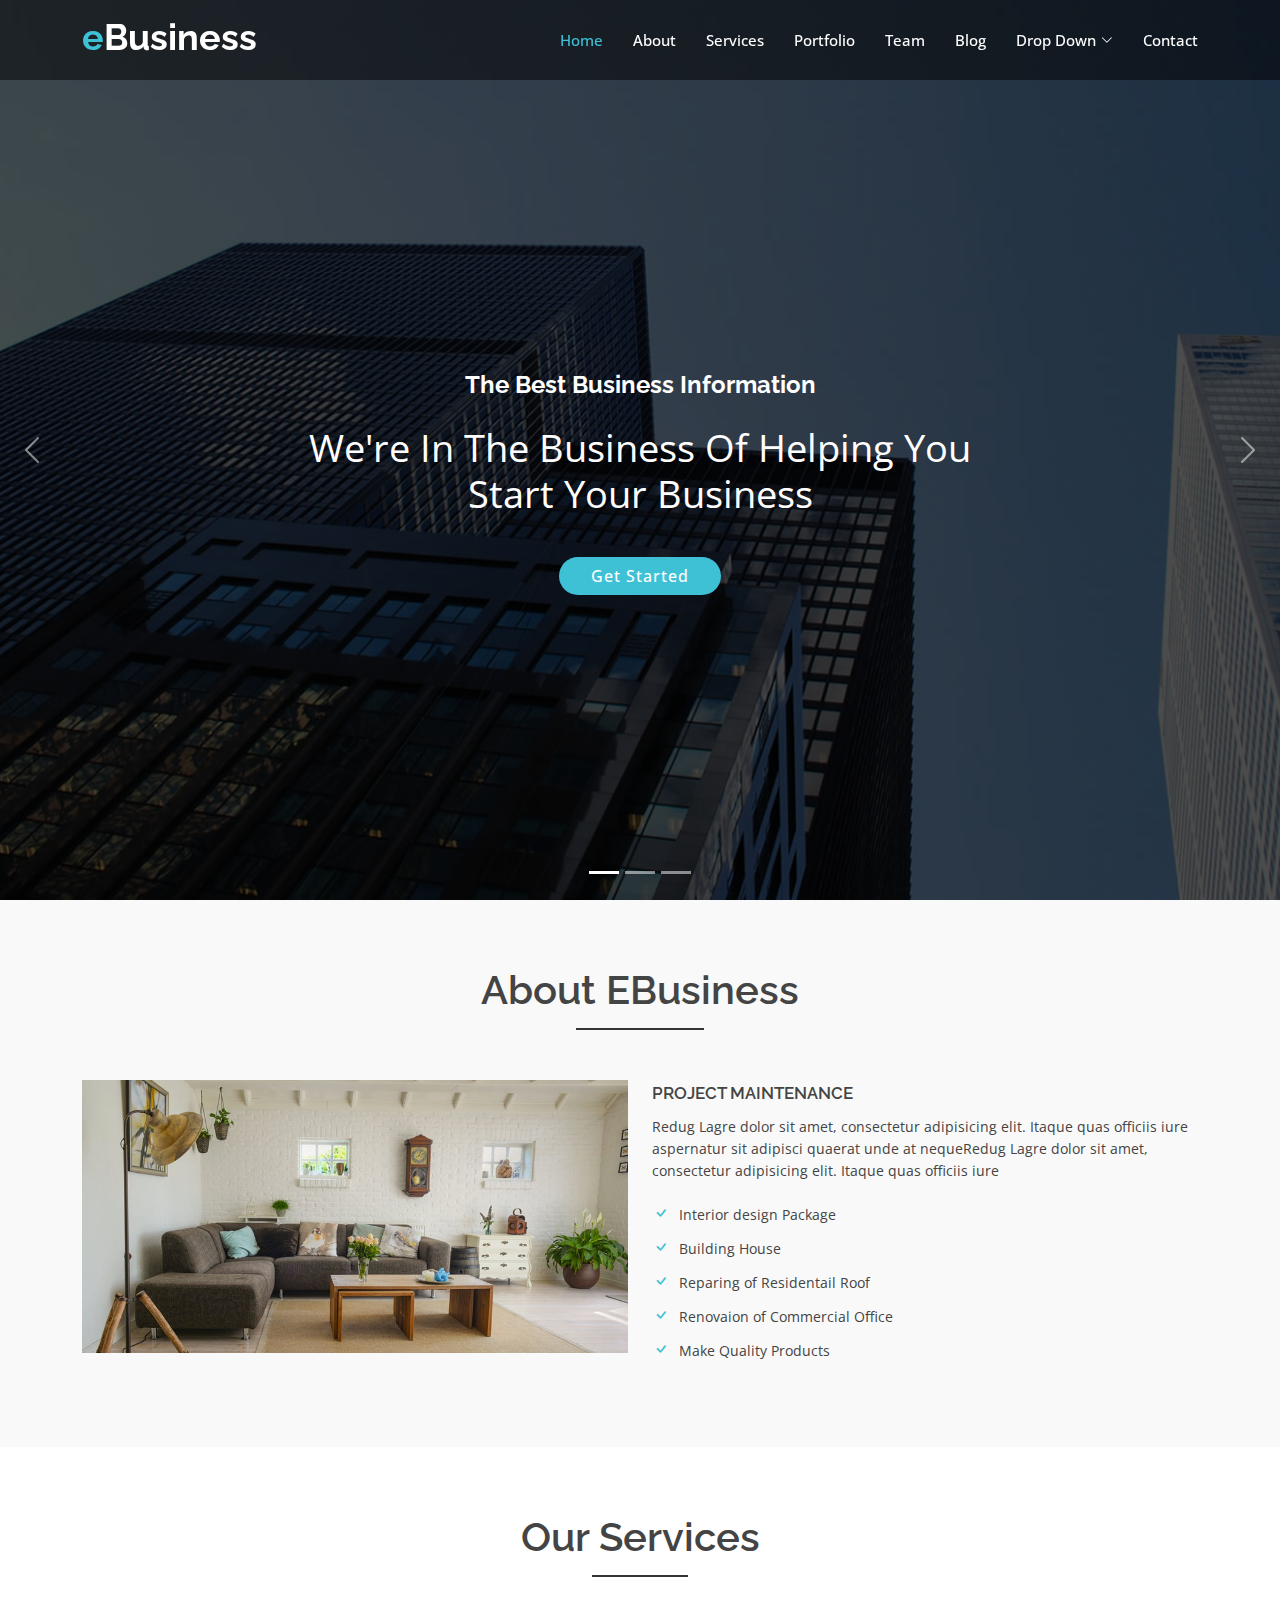
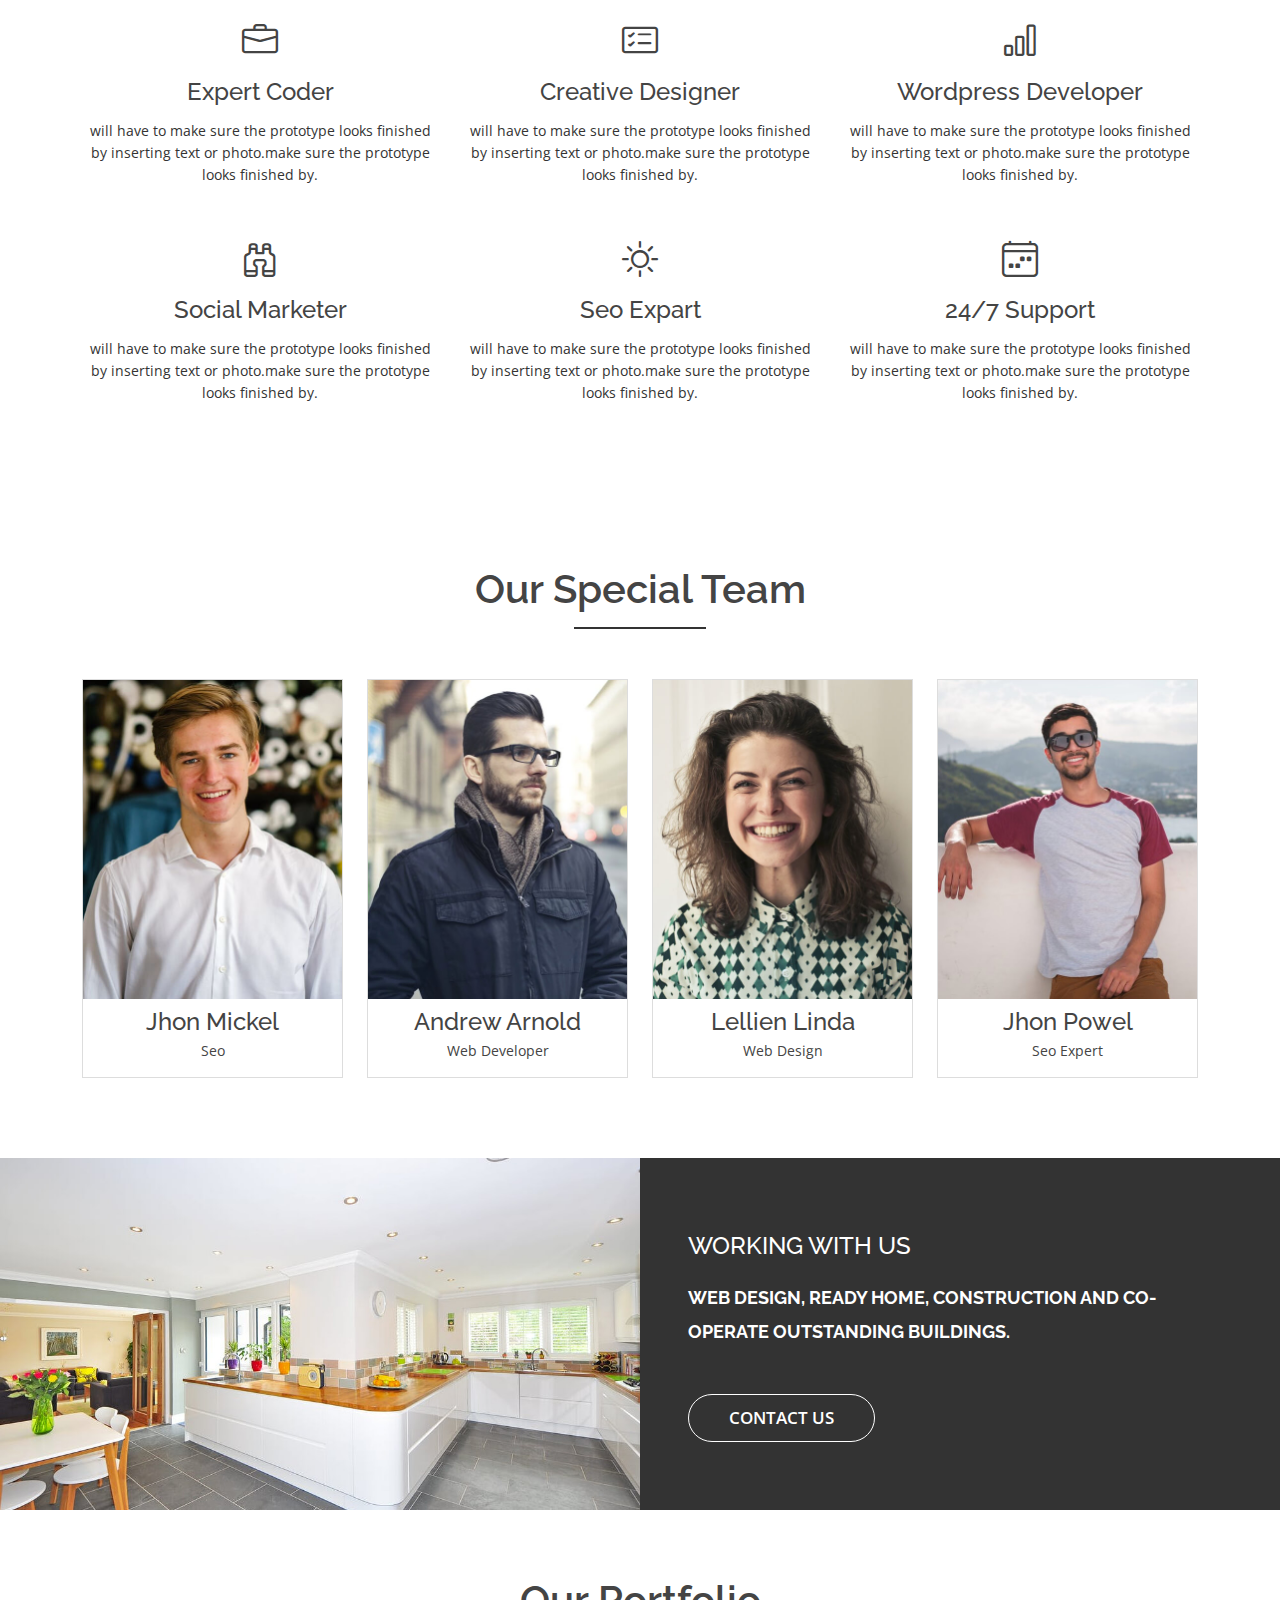
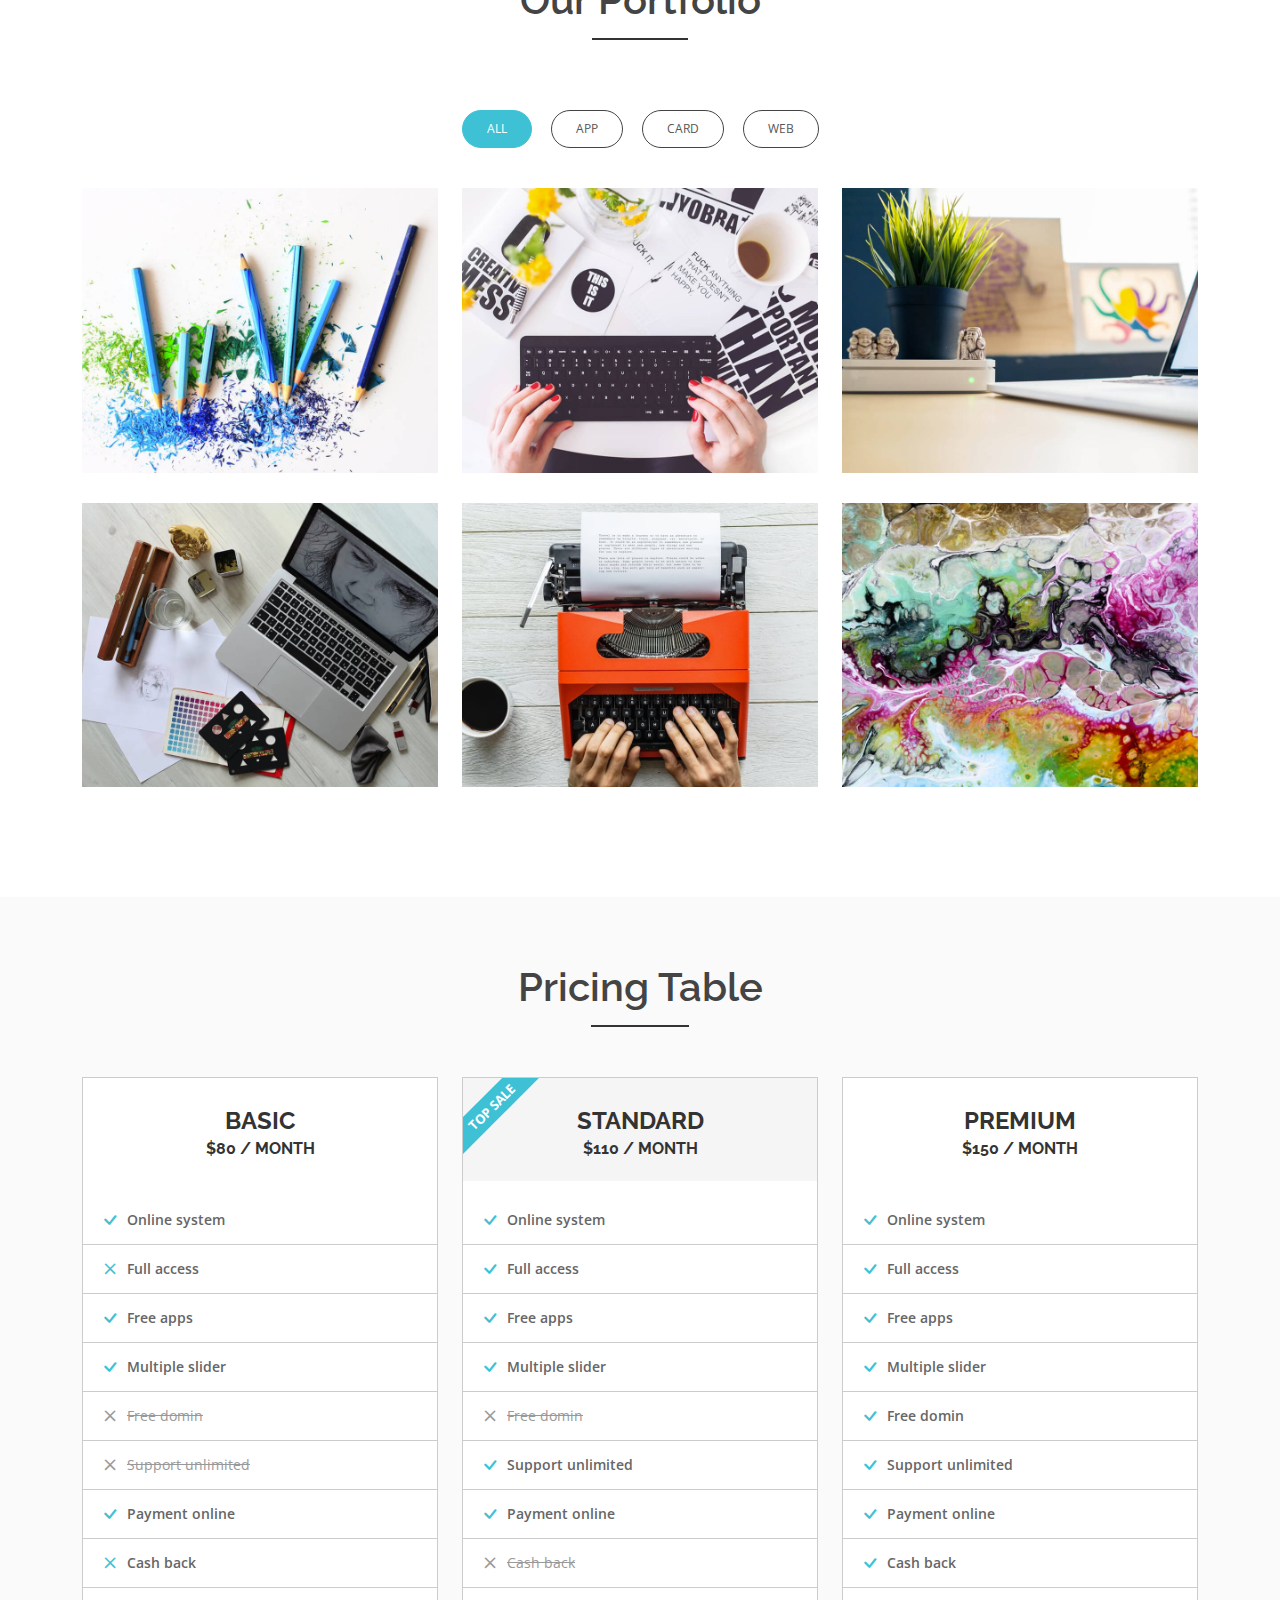
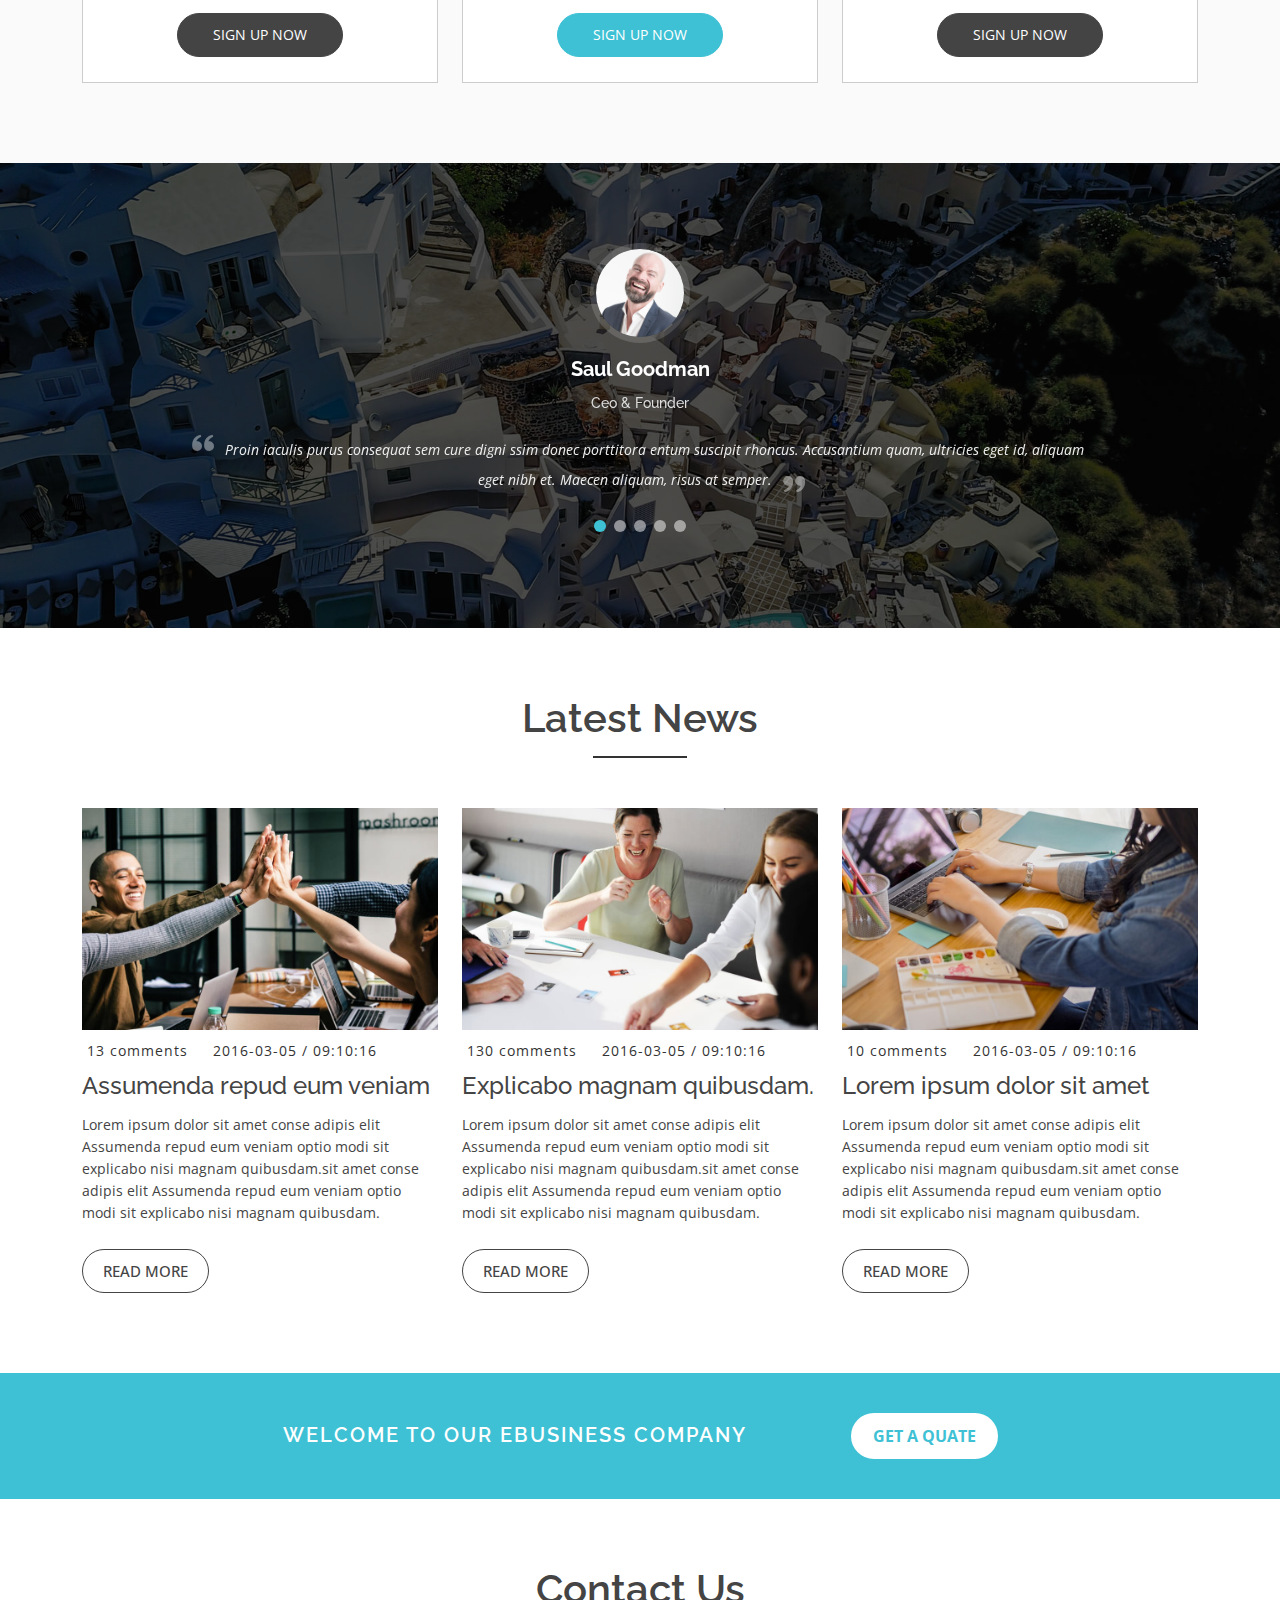
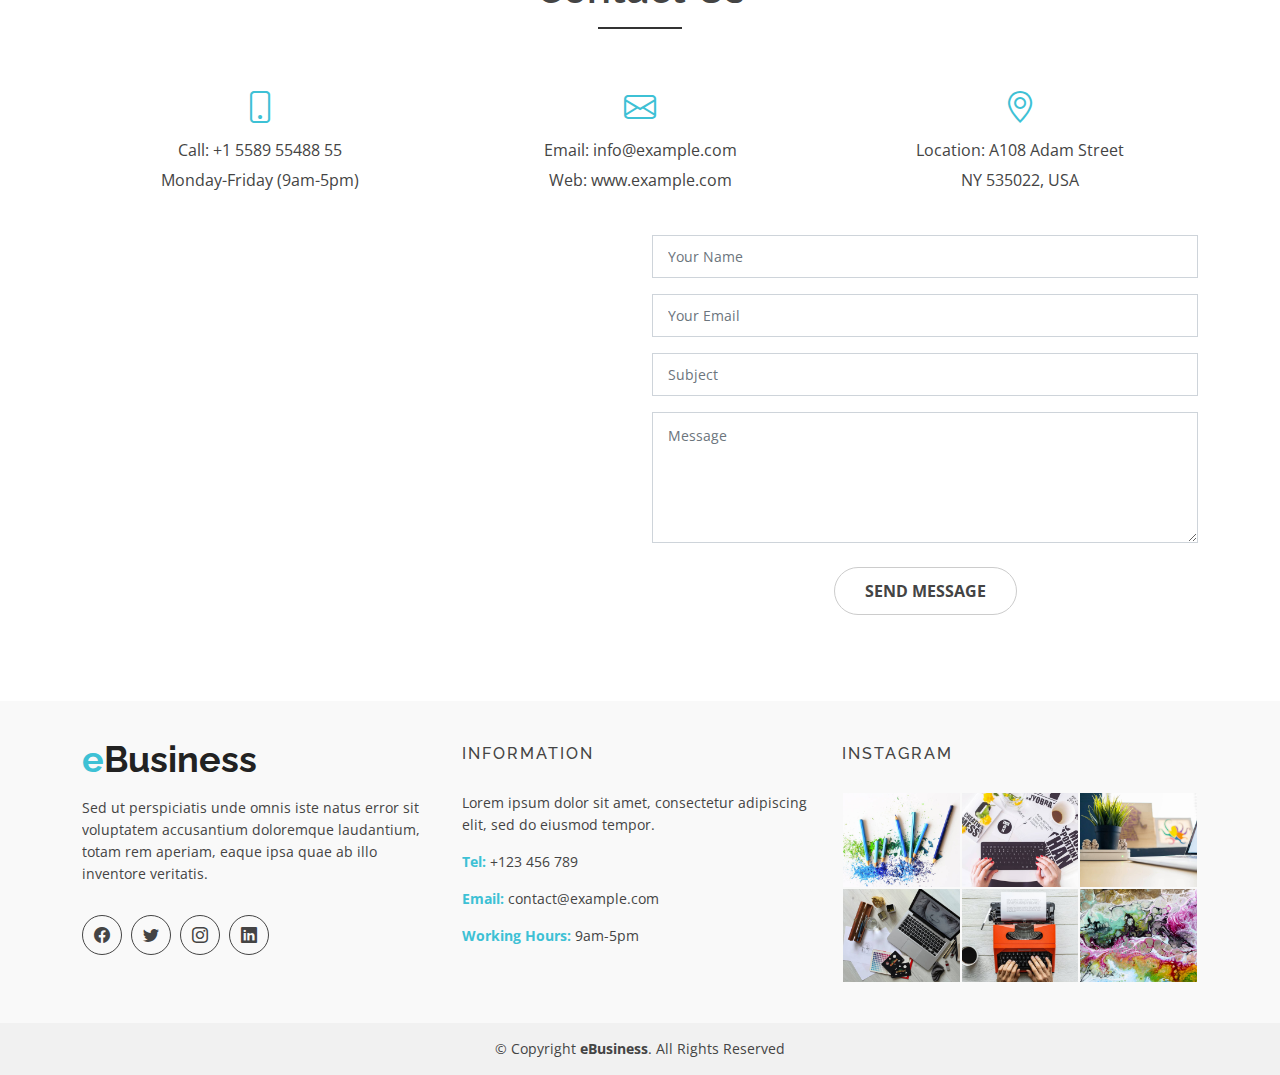
<file: index.html>
<!DOCTYPE html>
<html lang="en">

<head>
  <meta charset="utf-8">
  <meta content="width=device-width, initial-scale=1.0" name="viewport">

  <title>eBusiness Bootstrap Template - Index</title>
  <meta content="" name="description">
  <meta content="" name="keywords">

  <!-- Favicons -->
  <link href="assets/img/favicon.png" rel="icon">
  <link href="assets/img/apple-touch-icon.png" rel="apple-touch-icon">

  <!-- Google Fonts -->
  <link href="https://fonts.googleapis.com/css?family=Open+Sans:300,400,400i,600,700|Raleway:300,400,400i,500,500i,700,800,900" rel="stylesheet">

  <!-- Vendor CSS Files -->
  <link href="assets/vendor/animate.css/animate.min.css" rel="stylesheet">
  <link href="assets/vendor/bootstrap/css/bootstrap.min.css" rel="stylesheet">
  <link href="assets/vendor/bootstrap-icons/bootstrap-icons.css" rel="stylesheet">
  <link href="assets/vendor/boxicons/css/boxicons.min.css" rel="stylesheet">
  <link href="assets/vendor/glightbox/css/glightbox.min.css" rel="stylesheet">
  <link href="assets/vendor/swiper/swiper-bundle.min.css" rel="stylesheet">

  <!-- Template Main CSS File -->
  <link href="assets/css/style.css" rel="stylesheet">

</head>

<body>

  <!-- ======= Header ======= -->
  <header id="header" class="fixed-top d-flex align-items-center">
    <div class="container d-flex justify-content-between">

      <div class="logo">
        <h1><a href="index.html"><span>e</span>Business</a></h1>
        <!-- Uncomment below if you prefer to use an image logo -->
        <!-- <a href="index.html"><img src="assets/img/logo.png" alt="" class="img-fluid"></a>-->
      </div>

      <nav id="navbar" class="navbar">
        <ul>
          <li><a class="nav-link scrollto active" href="#hero">Home</a></li>
          <li><a class="nav-link scrollto" href="#about">About</a></li>
          <li><a class="nav-link scrollto" href="#services">Services</a></li>
          <li><a class="nav-link scrollto" href="#portfolio">Portfolio</a></li>
          <li><a class="nav-link scrollto" href="#team">Team</a></li>
          <li><a href="blog.html">Blog</a></li>
          <li class="dropdown"><a href="#"><span>Drop Down</span> <i class="bi bi-chevron-down"></i></a>
            <ul>
              <li><a href="#">Drop Down 1</a></li>
              <li class="dropdown"><a href="#"><span>Deep Drop Down</span> <i class="bi bi-chevron-right"></i></a>
                <ul>
                  <li><a href="#">Deep Drop Down 1</a></li>
                  <li><a href="#">Deep Drop Down 2</a></li>
                  <li><a href="#">Deep Drop Down 3</a></li>
                  <li><a href="#">Deep Drop Down 4</a></li>
                  <li><a href="#">Deep Drop Down 5</a></li>
                </ul>
              </li>
              <li><a href="#">Drop Down 2</a></li>
              <li><a href="#">Drop Down 3</a></li>
              <li><a href="#">Drop Down 4</a></li>
            </ul>
          </li>
          <li><a class="nav-link scrollto" href="#contact">Contact</a></li>
        </ul>
        <i class="bi bi-list mobile-nav-toggle"></i>
      </nav><!-- .navbar -->

    </div>
  </header><!-- End Header -->

  <!-- ======= hero Section ======= -->
  <section id="hero">
    <div class="hero-container">
      <div id="heroCarousel" class="carousel slide carousel-fade" data-bs-ride="carousel" data-bs-interval="5000">

        <ol id="hero-carousel-indicators" class="carousel-indicators"></ol>

        <div class="carousel-inner" role="listbox">

          <div class="carousel-item active" style="background-image: url(assets/img/hero-carousel/1.jpg)">
            <div class="carousel-container">
              <div class="container">
                <h2 class="animate__animated animate__fadeInDown">The Best Business Information </h2>
                <p class="animate__animated animate__fadeInUp">We're In The Business Of Helping You Start Your Business</p>
                <a href="#about" class="btn-get-started scrollto animate__animated animate__fadeInUp">Get Started</a>
              </div>
            </div>
          </div>

          <div class="carousel-item" style="background-image: url(assets/img/hero-carousel/2.jpg)">
            <div class="carousel-container">
              <div class="container">
                <h2 class="animate__animated animate__fadeInDown">At vero eos et accusamus</h2>
                <p class="animate__animated animate__fadeInUp">Helping Business Security & Peace of Mind for Your Family</p>
                <a href="#about" class="btn-get-started scrollto animate__animated animate__fadeInUp">Get Started</a>
              </div>
            </div>
          </div>

          <div class="carousel-item" style="background-image: url(assets/img/hero-carousel/3.jpg)">
            <div class="carousel-container">
              <div class="container">
                <h2 class="animate__animated animate__fadeInDown">Temporibus autem quibusdam</h2>
                <p class="animate__animated animate__fadeInUp">Beatae vitae dicta sunt explicabo. Nemo enim ipsam voluptatem</p>
                <a href="#about" class="btn-get-started scrollto animate__animated animate__fadeInUp">Get Started</a>
              </div>
            </div>
          </div>

        </div>

        <a class="carousel-control-prev" href="#heroCarousel" role="button" data-bs-slide="prev">
          <span class="carousel-control-prev-icon bi bi-chevron-left" aria-hidden="true"></span>
        </a>

        <a class="carousel-control-next" href="#heroCarousel" role="button" data-bs-slide="next">
          <span class="carousel-control-next-icon bi bi-chevron-right" aria-hidden="true"></span>
        </a>

      </div>
    </div>
  </section><!-- End Hero Section -->

  <main id="main">

    <!-- ======= About Section ======= -->
    <div id="about" class="about-area area-padding">
      <div class="container">
        <div class="row">
          <div class="col-md-12 col-sm-12 col-xs-12">
            <div class="section-headline text-center">
              <h2>About eBusiness</h2>
            </div>
          </div>
        </div>
        <div class="row">
          <!-- single-well start-->
          <div class="col-md-6 col-sm-6 col-xs-12">
            <div class="well-left">
              <div class="single-well">
                <a href="#">
                  <img src="assets/img/about/1.jpg" alt="">
                </a>
              </div>
            </div>
          </div>
          <!-- single-well end-->
          <div class="col-md-6 col-sm-6 col-xs-12">
            <div class="well-middle">
              <div class="single-well">
                <a href="#">
                  <h4 class="sec-head">project Maintenance</h4>
                </a>
                <p>
                  Redug Lagre dolor sit amet, consectetur adipisicing elit. Itaque quas officiis iure aspernatur sit adipisci quaerat unde at nequeRedug Lagre dolor sit amet, consectetur adipisicing elit. Itaque quas officiis iure
                </p>
                <ul>
                  <li>
                    <i class="bi bi-check"></i> Interior design Package
                  </li>
                  <li>
                    <i class="bi bi-check"></i> Building House
                  </li>
                  <li>
                    <i class="bi bi-check"></i> Reparing of Residentail Roof
                  </li>
                  <li>
                    <i class="bi bi-check"></i> Renovaion of Commercial Office
                  </li>
                  <li>
                    <i class="bi bi-check"></i> Make Quality Products
                  </li>
                </ul>
              </div>
            </div>
          </div>
          <!-- End col-->
        </div>
      </div>
    </div><!-- End About Section -->

    <!-- ======= Services Section ======= -->
    <div id="services" class="services-area area-padding">
      <div class="container">
        <div class="row">
          <div class="col-md-12 col-sm-12 col-xs-12">
            <div class="section-headline services-head text-center">
              <h2>Our Services</h2>
            </div>
          </div>
        </div>
        <div class="row text-center">
          <!-- Start Left services -->
          <div class="col-md-4 col-sm-4 col-xs-12">
            <div class="about-move">
              <div class="services-details">
                <div class="single-services">
                  <a class="services-icon" href="#">
                    <i class="bi bi-briefcase"></i>
                  </a>
                  <h4>Expert Coder</h4>
                  <p>
                    will have to make sure the prototype looks finished by inserting text or photo.make sure the prototype looks finished by.
                  </p>
                </div>
              </div>
              <!-- end about-details -->
            </div>
          </div>
          <div class="col-md-4 col-sm-4 col-xs-12">
            <div class="about-move">
              <div class="services-details">
                <div class="single-services">
                  <a class="services-icon" href="#">
                    <i class="bi bi-card-checklist"></i>
                  </a>
                  <h4>Creative Designer</h4>
                  <p>
                    will have to make sure the prototype looks finished by inserting text or photo.make sure the prototype looks finished by.
                  </p>
                </div>
              </div>
              <!-- end about-details -->
            </div>
          </div>
          <div class="col-md-4 col-sm-4 col-xs-12">
            <!-- end col-md-4 -->
            <div class=" about-move">
              <div class="services-details">
                <div class="single-services">
                  <a class="services-icon" href="#">
                    <i class="bi bi-bar-chart"></i>
                  </a>
                  <h4>Wordpress Developer</h4>
                  <p>
                    will have to make sure the prototype looks finished by inserting text or photo.make sure the prototype looks finished by.
                  </p>
                </div>
              </div>
              <!-- end about-details -->
            </div>
          </div>
          <div class="col-md-4 col-sm-4 col-xs-12">
            <!-- end col-md-4 -->
            <div class=" about-move">
              <div class="services-details">
                <div class="single-services">
                  <a class="services-icon" href="#">
                    <i class="bi bi-binoculars"></i>
                  </a>
                  <h4>Social Marketer </h4>
                  <p>
                    will have to make sure the prototype looks finished by inserting text or photo.make sure the prototype looks finished by.
                  </p>
                </div>
              </div>
              <!-- end about-details -->
            </div>
          </div>
          <!-- End Left services -->
          <div class="col-md-4 col-sm-4 col-xs-12">
            <!-- end col-md-4 -->
            <div class=" about-move">
              <div class="services-details">
                <div class="single-services">
                  <a class="services-icon" href="#">
                    <i class="bi bi-brightness-high"></i>
                  </a>
                  <h4>Seo Expart</h4>
                  <p>
                    will have to make sure the prototype looks finished by inserting text or photo.make sure the prototype looks finished by.
                  </p>
                </div>
              </div>
              <!-- end about-details -->
            </div>
          </div>
          <!-- End Left services -->
          <div class="col-md-4 col-sm-4 col-xs-12">
            <!-- end col-md-4 -->
            <div class=" about-move">
              <div class="services-details">
                <div class="single-services">
                  <a class="services-icon" href="#">
                    <i class="bi bi-calendar4-week"></i>
                  </a>
                  <h4>24/7 Support</h4>
                  <p>
                    will have to make sure the prototype looks finished by inserting text or photo.make sure the prototype looks finished by.
                  </p>
                </div>
              </div>
              <!-- end about-details -->
            </div>
          </div>
        </div>
      </div>
    </div><!-- End Services Section -->

    <!-- ======= Team Section ======= -->
    <div id="team" class="our-team-area area-padding">
      <div class="container">
        <div class="row">
          <div class="col-md-12 col-sm-12 col-xs-12">
            <div class="section-headline text-center">
              <h2>Our special Team</h2>
            </div>
          </div>
        </div>
        <div class="row">
          <div class="col-md-3 col-sm-3 col-xs-12">
            <div class="single-team-member">
              <div class="team-img">
                <a href="#">
                  <img src="assets/img/team/1.jpg" alt="">
                </a>
                <div class="team-social-icon text-center">
                  <ul>
                    <li>
                      <a href="#">
                        <i class="bi bi-facebook"></i>
                      </a>
                    </li>
                    <li>
                      <a href="#">
                        <i class="bi bi-twitter"></i>
                      </a>
                    </li>
                    <li>
                      <a href="#">
                        <i class="bi bi-instagram"></i>
                      </a>
                    </li>
                  </ul>
                </div>
              </div>
              <div class="team-content text-center">
                <h4>Jhon Mickel</h4>
                <p>Seo</p>
              </div>
            </div>
          </div>
          <!-- End column -->
          <div class="col-md-3 col-sm-3 col-xs-12">
            <div class="single-team-member">
              <div class="team-img">
                <a href="#">
                  <img src="assets/img/team/2.jpg" alt="">
                </a>
                <div class="team-social-icon text-center">
                  <ul>
                    <li>
                      <a href="#">
                        <i class="bi bi-facebook"></i>
                      </a>
                    </li>
                    <li>
                      <a href="#">
                        <i class="bi bi-twitter"></i>
                      </a>
                    </li>
                    <li>
                      <a href="#">
                        <i class="bi bi-instagram"></i>
                      </a>
                    </li>
                  </ul>
                </div>
              </div>
              <div class="team-content text-center">
                <h4>Andrew Arnold</h4>
                <p>Web Developer</p>
              </div>
            </div>
          </div>
          <!-- End column -->
          <div class="col-md-3 col-sm-3 col-xs-12">
            <div class="single-team-member">
              <div class="team-img">
                <a href="#">
                  <img src="assets/img/team/3.jpg" alt="">
                </a>
                <div class="team-social-icon text-center">
                  <ul>
                    <li>
                      <a href="#">
                        <i class="bi bi-facebook"></i>
                      </a>
                    </li>
                    <li>
                      <a href="#">
                        <i class="bi bi-twitter"></i>
                      </a>
                    </li>
                    <li>
                      <a href="#">
                        <i class="bi bi-instagram"></i>
                      </a>
                    </li>
                  </ul>
                </div>
              </div>
              <div class="team-content text-center">
                <h4>Lellien Linda</h4>
                <p>Web Design</p>
              </div>
            </div>
          </div>
          <!-- End column -->
          <div class="col-md-3 col-sm-3 col-xs-12">
            <div class="single-team-member">
              <div class="team-img">
                <a href="#">
                  <img src="assets/img/team/4.jpg" alt="">
                </a>
                <div class="team-social-icon text-center">
                  <ul>
                    <li>
                      <a href="#">
                        <i class="bi bi-facebook"></i>
                      </a>
                    </li>
                    <li>
                      <a href="#">
                        <i class="bi bi-twitter"></i>
                      </a>
                    </li>
                    <li>
                      <a href="#">
                        <i class="bi bi-instagram"></i>
                      </a>
                    </li>
                  </ul>
                </div>
              </div>
              <div class="team-content text-center">
                <h4>Jhon Powel</h4>
                <p>Seo Expert</p>
              </div>
            </div>
          </div>
          <!-- End column -->
        </div>
      </div>
    </div><!-- End Team Section -->

    <!-- ======= Rviews Section ======= -->
    <div class="reviews-area">
      <div class="row g-0">
        <div class="col-lg-6">
          <img src="assets/img/about/2.jpg" alt="" class="img-fluid">
        </div>
        <div class="col-lg-6 work-right-text d-flex align-items-center">
          <div class="px-5 py-5 py-lg-0">
            <h2>working with us</h2>
            <h5>Web Design, Ready Home, Construction and Co-operate Outstanding Buildings.</h5>
            <a href="#contact" class="ready-btn scrollto">Contact us</a>
          </div>
        </div>
      </div>
    </div><!-- End Rviews Section -->

    <!-- ======= Portfolio Section ======= -->
    <div id="portfolio" class="portfolio-area area-padding fix">
      <div class="container">
        <div class="row">
          <div class="col-lg-12 col-md-12 col-sm-12 col-xs-12">
            <div class="section-headline text-center">
              <h2>Our Portfolio</h2>
            </div>
          </div>
        </div>
        <div class="row wesome-project-1 fix">
          <!-- Start Portfolio -page -->
          <div class="col-lg-12 col-md-12 col-sm-12 col-xs-12">
            <ul id="portfolio-flters">
              <li data-filter="*" class="filter-active">All</li>
              <li data-filter=".filter-app">App</li>
              <li data-filter=".filter-card">Card</li>
              <li data-filter=".filter-web">Web</li>
            </ul>
          </div>
        </div>

        <div class="row awesome-project-content portfolio-container">

          <!-- portfolio-item start -->
          <div class="col-md-4 col-sm-4 col-xs-12 portfolio-item filter-app portfolio-item">
            <div class="single-awesome-project">
              <div class="awesome-img">
                <a href="#"><img src="assets/img/portfolio/1.jpg" alt="" /></a>
                <div class="add-actions text-center">
                  <div class="project-dec">
                    <a class="portfolio-lightbox" data-gallery="myGallery" href="assets/img/portfolio/1.jpg">
                      <h4>Business City</h4>
                      <span>Web Development</span>
                    </a>
                  </div>
                </div>
              </div>
            </div>
          </div>
          <!-- portfolio-item end -->

          <!-- portfolio-item start -->
          <div class="col-md-4 col-sm-4 col-xs-12 portfolio-item filter-web">
            <div class="single-awesome-project">
              <div class="awesome-img">
                <a href="#"><img src="assets/img/portfolio/2.jpg" alt="" /></a>
                <div class="add-actions text-center">
                  <div class="project-dec">
                    <a class="portfolio-lightbox" data-gallery="myGallery" href="assets/img/portfolio/2.jpg">
                      <h4>Blue Sea</h4>
                      <span>Photosho</span>
                    </a>
                  </div>
                </div>
              </div>
            </div>
          </div>
          <!-- portfolio-item end -->

          <!-- portfolio-item start -->
          <div class="col-md-4 col-sm-4 col-xs-12 portfolio-item filter-card">
            <div class="single-awesome-project">
              <div class="awesome-img">
                <a href="#"><img src="assets/img/portfolio/3.jpg" alt="" /></a>
                <div class="add-actions text-center">
                  <div class="project-dec">
                    <a class="portfolio-lightbox" data-gallery="myGallery" href="assets/img/portfolio/3.jpg">
                      <h4>Beautiful Nature</h4>
                      <span>Web Design</span>
                    </a>
                  </div>
                </div>
              </div>
            </div>
          </div>
          <!-- portfolio-item end -->

          <!-- portfolio-item start -->
          <div class="col-md-4 col-sm-4 col-xs-12 portfolio-item filter-web">
            <div class="single-awesome-project">
              <div class="awesome-img">
                <a href="#"><img src="assets/img/portfolio/4.jpg" alt="" /></a>
                <div class="add-actions text-center">
                  <div class="project-dec">
                    <a class="portfolio-lightbox" data-gallery="myGallery" href="assets/img/portfolio/4.jpg">
                      <h4>Creative Team</h4>
                      <span>Web design</span>
                    </a>
                  </div>
                </div>
              </div>
            </div>
          </div>
          <!-- portfolio-item end -->

          <!-- portfolio-item start -->
          <div class="col-md-4 col-sm-4 col-xs-12 portfolio-item filter-app">
            <div class="single-awesome-project">
              <div class="awesome-img">
                <a href="#"><img src="assets/img/portfolio/5.jpg" alt="" /></a>
                <div class="add-actions text-center text-center">
                  <div class="project-dec">
                    <a class="portfolio-lightbox" data-gallery="myGallery" href="assets/img/portfolio/5.jpg">
                      <h4>Beautiful Flower</h4>
                      <span>Web Development</span>
                    </a>
                  </div>
                </div>
              </div>
            </div>
          </div>
          <!-- portfolio-item end -->

          <!-- portfolio-item start -->
          <div class="col-md-4 col-sm-4 col-xs-12 portfolio-item filter-web">
            <div class="single-awesome-project">
              <div class="awesome-img">
                <a href="#"><img src="assets/img/portfolio/6.jpg" alt="" /></a>
                <div class="add-actions text-center">
                  <div class="project-dec">
                    <a class="portfolio-lightbox" data-gallery="myGallery" href="assets/img/portfolio/6.jpg">
                      <h4>Night Hill</h4>
                      <span>Photoshop</span>
                    </a>
                  </div>
                </div>
              </div>
            </div>
          </div>
          <!-- portfolio-item end -->

        </div>
      </div>
    </div><!-- End Portfolio Section -->

    <!-- ======= Pricing Section ======= -->
    <div id="pricing" class="pricing-area area-padding">
      <div class="container">
        <div class="row">
          <div class="col-md-12 col-sm-12 col-xs-12">
            <div class="section-headline text-center">
              <h2>Pricing Table</h2>
            </div>
          </div>
        </div>
        <div class="row">
          <div class="col-md-4 col-sm-4 col-xs-12">
            <div class="pri_table_list">
              <h3>basic <br /> <span>$80 / month</span></h3>
              <ol>
                <li class="check"><i class="bi bi-check"></i><span>Online system</span></li>
                <li class="check"><i class="bi bi-x"></i><span>Full access</span></li>
                <li class="check"><i class="bi bi-check"></i><span>Free apps</span></li>
                <li class="check"><i class="bi bi-check"></i><span>Multiple slider</span></li>
                <li class="cross"><i class="bi bi-x"></i><span>Free domin</span></li>
                <li class="cross"><i class="bi bi-x"></i><span>Support unlimited</span></li>
                <li class="check"><i class="bi bi-check"></i><span>Payment online</span></li>
                <li class="check"><i class="bi bi-x"></i><span>Cash back</span></li>
              </ol>
              <button>sign up now</button>
            </div>
          </div>
          <div class="col-md-4 col-sm-4 col-xs-12">
            <div class="pri_table_list active">
              <span class="saleon">top sale</span>
              <h3>standard <br /> <span>$110 / month</span></h3>
              <ol>
                <li class="check"><i class="bi bi-check"></i><span>Online system</span></li>
                <li class="check"><i class="bi bi-check"></i><span>Full access</span></li>
                <li class="check"><i class="bi bi-check"></i><span>Free apps</span></li>
                <li class="check"><i class="bi bi-check"></i><span>Multiple slider</span></li>
                <li class="cross"><i class="bi bi-x"></i><span>Free domin</span></li>
                <li class="check"><i class="bi bi-check"></i><span>Support unlimited</span></li>
                <li class="check"><i class="bi bi-check"></i><span>Payment online</span></li>
                <li class="cross"><i class="bi bi-x"></i><span>Cash back</span></li>
              </ol>
              <button>sign up now</button>
            </div>
          </div>
          <div class="col-md-4 col-sm-4 col-xs-12">
            <div class="pri_table_list">
              <h3>premium <br /> <span>$150 / month</span></h3>
              <ol>
                <li class="check"><i class="bi bi-check"></i><span>Online system</span></li>
                <li class="check"><i class="bi bi-check"></i><span>Full access</span></li>
                <li class="check"><i class="bi bi-check"></i><span>Free apps</span></li>
                <li class="check"><i class="bi bi-check"></i><span>Multiple slider</span></li>
                <li class="check"><i class="bi bi-check"></i><span>Free domin</span></li>
                <li class="check"><i class="bi bi-check"></i><span>Support unlimited</span></li>
                <li class="check"><i class="bi bi-check"></i><span>Payment online</span></li>
                <li class="check"><i class="bi bi-check"></i><span>Cash back</span></li>
              </ol>
              <button>sign up now</button>
            </div>
          </div>
        </div>
      </div>
    </div><!-- End Pricing Section -->

    <!-- ======= Testimonials Section ======= -->
    <div id="testimonials" class="testimonials">
      <div class="container">

        <div class="testimonials-slider swiper-container">
          <div class="swiper-wrapper">

            <div class="swiper-slide">
              <div class="testimonial-item">
                <img src="assets/img/testimonials/testimonials-1.jpg" class="testimonial-img" alt="">
                <h3>Saul Goodman</h3>
                <h4>Ceo &amp; Founder</h4>
                <p>
                  <i class="bx bxs-quote-alt-left quote-icon-left"></i>
                  Proin iaculis purus consequat sem cure digni ssim donec porttitora entum suscipit rhoncus. Accusantium quam, ultricies eget id, aliquam eget nibh et. Maecen aliquam, risus at semper.
                  <i class="bx bxs-quote-alt-right quote-icon-right"></i>
                </p>
              </div>
            </div><!-- End testimonial item -->

            <div class="swiper-slide">
              <div class="testimonial-item">
                <img src="assets/img/testimonials/testimonials-2.jpg" class="testimonial-img" alt="">
                <h3>Sara Wilsson</h3>
                <h4>Designer</h4>
                <p>
                  <i class="bx bxs-quote-alt-left quote-icon-left"></i>
                  Export tempor illum tamen malis malis eram quae irure esse labore quem cillum quid cillum eram malis quorum velit fore eram velit sunt aliqua noster fugiat irure amet legam anim culpa.
                  <i class="bx bxs-quote-alt-right quote-icon-right"></i>
                </p>
              </div>
            </div><!-- End testimonial item -->

            <div class="swiper-slide">
              <div class="testimonial-item">
                <img src="assets/img/testimonials/testimonials-3.jpg" class="testimonial-img" alt="">
                <h3>Jena Karlis</h3>
                <h4>Store Owner</h4>
                <p>
                  <i class="bx bxs-quote-alt-left quote-icon-left"></i>
                  Enim nisi quem export duis labore cillum quae magna enim sint quorum nulla quem veniam duis minim tempor labore quem eram duis noster aute amet eram fore quis sint minim.
                  <i class="bx bxs-quote-alt-right quote-icon-right"></i>
                </p>
              </div>
            </div><!-- End testimonial item -->

            <div class="swiper-slide">
              <div class="testimonial-item">
                <img src="assets/img/testimonials/testimonials-4.jpg" class="testimonial-img" alt="">
                <h3>Matt Brandon</h3>
                <h4>Freelancer</h4>
                <p>
                  <i class="bx bxs-quote-alt-left quote-icon-left"></i>
                  Fugiat enim eram quae cillum dolore dolor amet nulla culpa multos export minim fugiat minim velit minim dolor enim duis veniam ipsum anim magna sunt elit fore quem dolore labore illum veniam.
                  <i class="bx bxs-quote-alt-right quote-icon-right"></i>
                </p>
              </div>
            </div><!-- End testimonial item -->

            <div class="swiper-slide">
              <div class="testimonial-item">
                <img src="assets/img/testimonials/testimonials-5.jpg" class="testimonial-img" alt="">
                <h3>John Larson</h3>
                <h4>Entrepreneur</h4>
                <p>
                  <i class="bx bxs-quote-alt-left quote-icon-left"></i>
                  Quis quorum aliqua sint quem legam fore sunt eram irure aliqua veniam tempor noster veniam enim culpa labore duis sunt culpa nulla illum cillum fugiat legam esse veniam culpa fore nisi cillum quid.
                  <i class="bx bxs-quote-alt-right quote-icon-right"></i>
                </p>
              </div>
            </div><!-- End testimonial item -->

          </div>
          <div class="swiper-pagination"></div>
        </div>

      </div>
    </div><!-- End Testimonials Section -->

    <!-- ======= Blog Section ======= -->
    <div id="blog" class="blog-area">
      <div class="blog-inner area-padding">
        <div class="blog-overly"></div>
        <div class="container ">
          <div class="row">
            <div class="col-md-12 col-sm-12 col-xs-12">
              <div class="section-headline text-center">
                <h2>Latest News</h2>
              </div>
            </div>
          </div>
          <div class="row">
            <!-- Start Left Blog -->
            <div class="col-md-4 col-sm-4 col-xs-12">
              <div class="single-blog">
                <div class="single-blog-img">
                  <a href="blog.html">
                    <img src="assets/img/blog/1.jpg" alt="">
                  </a>
                </div>
                <div class="blog-meta">
                  <span class="comments-type">
                    <i class="fa fa-comment-o"></i>
                    <a href="#">13 comments</a>
                  </span>
                  <span class="date-type">
                    <i class="fa fa-calendar"></i>2016-03-05 / 09:10:16
                  </span>
                </div>
                <div class="blog-text">
                  <h4>
                    <a href="blog.html">Assumenda repud eum veniam</a>
                  </h4>
                  <p>
                    Lorem ipsum dolor sit amet conse adipis elit Assumenda repud eum veniam optio modi sit explicabo nisi magnam quibusdam.sit amet conse adipis elit Assumenda repud eum veniam optio modi sit explicabo nisi magnam quibusdam.
                  </p>
                </div>
                <span>
                  <a href="blog.html" class="ready-btn">Read more</a>
                </span>
              </div>
              <!-- Start single blog -->
            </div>
            <!-- End Left Blog-->
            <!-- Start Left Blog -->
            <div class="col-md-4 col-sm-4 col-xs-12">
              <div class="single-blog">
                <div class="single-blog-img">
                  <a href="blog.html">
                    <img src="assets/img/blog/2.jpg" alt="">
                  </a>
                </div>
                <div class="blog-meta">
                  <span class="comments-type">
                    <i class="fa fa-comment-o"></i>
                    <a href="#">130 comments</a>
                  </span>
                  <span class="date-type">
                    <i class="fa fa-calendar"></i>2016-03-05 / 09:10:16
                  </span>
                </div>
                <div class="blog-text">
                  <h4>
                    <a href="blog.html">Explicabo magnam quibusdam.</a>
                  </h4>
                  <p>
                    Lorem ipsum dolor sit amet conse adipis elit Assumenda repud eum veniam optio modi sit explicabo nisi magnam quibusdam.sit amet conse adipis elit Assumenda repud eum veniam optio modi sit explicabo nisi magnam quibusdam.
                  </p>
                </div>
                <span>
                  <a href="blog.html" class="ready-btn">Read more</a>
                </span>
              </div>
              <!-- Start single blog -->
            </div>
            <!-- End Left Blog-->
            <!-- Start Right Blog-->
            <div class="col-md-4 col-sm-4 col-xs-12">
              <div class="single-blog">
                <div class="single-blog-img">
                  <a href="blog.html">
                    <img src="assets/img/blog/3.jpg" alt="">
                  </a>
                </div>
                <div class="blog-meta">
                  <span class="comments-type">
                    <i class="fa fa-comment-o"></i>
                    <a href="#">10 comments</a>
                  </span>
                  <span class="date-type">
                    <i class="fa fa-calendar"></i>2016-03-05 / 09:10:16
                  </span>
                </div>
                <div class="blog-text">
                  <h4>
                    <a href="blog.html">Lorem ipsum dolor sit amet</a>
                  </h4>
                  <p>
                    Lorem ipsum dolor sit amet conse adipis elit Assumenda repud eum veniam optio modi sit explicabo nisi magnam quibusdam.sit amet conse adipis elit Assumenda repud eum veniam optio modi sit explicabo nisi magnam quibusdam.
                  </p>
                </div>
                <span>
                  <a href="blog.html" class="ready-btn">Read more</a>
                </span>
              </div>
            </div>
            <!-- End Right Blog-->
          </div>
        </div>
      </div>
    </div><!-- End Blog Section -->

    <!-- ======= Suscribe Section ======= -->
    <div class="suscribe-area">
      <div class="container">
        <div class="row">
          <div class="col-lg-12 col-md-12 col-sm-12 col-xs=12">
            <div class="suscribe-text text-center">
              <h3>Welcome to our eBusiness company</h3>
              <a class="sus-btn" href="#">Get A quate</a>
            </div>
          </div>
        </div>
      </div>
    </div><!-- End Suscribe Section -->

    <!-- ======= Contact Section ======= -->
    <div id="contact" class="contact-area">
      <div class="contact-inner area-padding">
        <div class="contact-overly"></div>
        <div class="container ">
          <div class="row">
            <div class="col-md-12 col-sm-12 col-xs-12">
              <div class="section-headline text-center">
                <h2>Contact us</h2>
              </div>
            </div>
          </div>
          <div class="row">
            <!-- Start contact icon column -->
            <div class="col-md-4">
              <div class="contact-icon text-center">
                <div class="single-icon">
                  <i class="bi bi-phone"></i>
                  <p>
                    Call: +1 5589 55488 55<br>
                    <span>Monday-Friday (9am-5pm)</span>
                  </p>
                </div>
              </div>
            </div>
            <!-- Start contact icon column -->
            <div class="col-md-4">
              <div class="contact-icon text-center">
                <div class="single-icon">
                  <i class="bi bi-envelope"></i>
                  <p>
                    Email: info@example.com<br>
                    <span>Web: www.example.com</span>
                  </p>
                </div>
              </div>
            </div>
            <!-- Start contact icon column -->
            <div class="col-md-4">
              <div class="contact-icon text-center">
                <div class="single-icon">
                  <i class="bi bi-geo-alt"></i>
                  <p>
                    Location: A108 Adam Street<br>
                    <span>NY 535022, USA</span>
                  </p>
                </div>
              </div>
            </div>
          </div>
          <div class="row">

            <!-- Start Google Map -->
            <div class="col-md-6">
              <!-- Start Map -->
              <iframe src="https://www.google.com/maps/embed?pb=!1m18!1m12!1m3!1d22864.11283411948!2d-73.96468908098944!3d40.630720240038435!2m3!1f0!2f0!3f0!3m2!1i1024!2i768!4f13.1!3m3!1m2!1s0x89c24fa5d33f083b%3A0xc80b8f06e177fe62!2sNew+York%2C+NY%2C+USA!5e0!3m2!1sen!2sbg!4v1540447494452" width="100%" height="380" frameborder="0" style="border:0" allowfullscreen></iframe>
              <!-- End Map -->
            </div>
            <!-- End Google Map -->

            <!-- Start  contact -->
            <div class="col-md-6">
              <div class="form contact-form">
                <form action="forms/contact.php" method="post" role="form" class="php-email-form">
                  <div class="form-group">
                    <input type="text" name="name" class="form-control" id="name" placeholder="Your Name" required>
                  </div>
                  <div class="form-group mt-3">
                    <input type="email" class="form-control" name="email" id="email" placeholder="Your Email" required>
                  </div>
                  <div class="form-group mt-3">
                    <input type="text" class="form-control" name="subject" id="subject" placeholder="Subject" required>
                  </div>
                  <div class="form-group mt-3">
                    <textarea class="form-control" name="message" rows="5" placeholder="Message" required></textarea>
                  </div>
                  <div class="my-3">
                    <div class="loading">Loading</div>
                    <div class="error-message"></div>
                    <div class="sent-message">Your message has been sent. Thank you!</div>
                  </div>
                  <div class="text-center"><button type="submit">Send Message</button></div>
                </form>
              </div>
            </div>
            <!-- End Left contact -->
          </div>
        </div>
      </div>
    </div><!-- End Contact Section -->

  </main><!-- End #main -->

  <!-- ======= Footer ======= -->
  <footer>
    <div class="footer-area">
      <div class="container">
        <div class="row">
          <div class="col-md-4">
            <div class="footer-content">
              <div class="footer-head">
                <div class="footer-logo">
                  <h2><span>e</span>Business</h2>
                </div>

                <p>Sed ut perspiciatis unde omnis iste natus error sit voluptatem accusantium doloremque laudantium, totam rem aperiam, eaque ipsa quae ab illo inventore veritatis.</p>
                <div class="footer-icons">
                  <ul>
                    <li>
                      <a href="#"><i class="bi bi-facebook"></i></a>
                    </li>
                    <li>
                      <a href="#"><i class="bi bi-twitter"></i></a>
                    </li>
                    <li>
                      <a href="#"><i class="bi bi-instagram"></i></a>
                    </li>
                    <li>
                      <a href="#"><i class="bi bi-linkedin"></i></a>
                    </li>
                  </ul>
                </div>
              </div>
            </div>
          </div>
          <!-- end single footer -->
          <div class="col-md-4">
            <div class="footer-content">
              <div class="footer-head">
                <h4>information</h4>
                <p>
                  Lorem ipsum dolor sit amet, consectetur adipiscing elit, sed do eiusmod tempor.
                </p>
                <div class="footer-contacts">
                  <p><span>Tel:</span> +123 456 789</p>
                  <p><span>Email:</span> contact@example.com</p>
                  <p><span>Working Hours:</span> 9am-5pm</p>
                </div>
              </div>
            </div>
          </div>
          <!-- end single footer -->
          <div class="col-md-4">
            <div class="footer-content">
              <div class="footer-head">
                <h4>Instagram</h4>
                <div class="flicker-img">
                  <a href="#"><img src="assets/img/portfolio/1.jpg" alt=""></a>
                  <a href="#"><img src="assets/img/portfolio/2.jpg" alt=""></a>
                  <a href="#"><img src="assets/img/portfolio/3.jpg" alt=""></a>
                  <a href="#"><img src="assets/img/portfolio/4.jpg" alt=""></a>
                  <a href="#"><img src="assets/img/portfolio/5.jpg" alt=""></a>
                  <a href="#"><img src="assets/img/portfolio/6.jpg" alt=""></a>
                </div>
              </div>
            </div>
          </div>
        </div>
      </div>
    </div>
    <div class="footer-area-bottom">
      <div class="container">
        <div class="row">
          <div class="col-md-12 col-sm-12 col-xs-12">
            <div class="copyright text-center">
              <p>
                &copy; Copyright <strong>eBusiness</strong>. All Rights Reserved
              </p>
            </div>

          </div>
        </div>
      </div>
    </div>
  </footer><!-- End  Footer -->

  <div id="preloader"></div>
  <a href="#" class="back-to-top d-flex align-items-center justify-content-center"><i class="bi bi-arrow-up-short"></i></a>

  <!-- Vendor JS Files -->
  <script src="assets/vendor/bootstrap/js/bootstrap.bundle.min.js"></script>
  <script src="assets/vendor/glightbox/js/glightbox.min.js"></script>
  <script src="assets/vendor/isotope-layout/isotope.pkgd.min.js"></script>
  <script src="assets/vendor/php-email-form/validate.js"></script>
  <script src="assets/vendor/swiper/swiper-bundle.min.js"></script>

  <!-- Template Main JS File -->
  <script src="assets/js/main.js"></script>

</body>

</html>
</file>
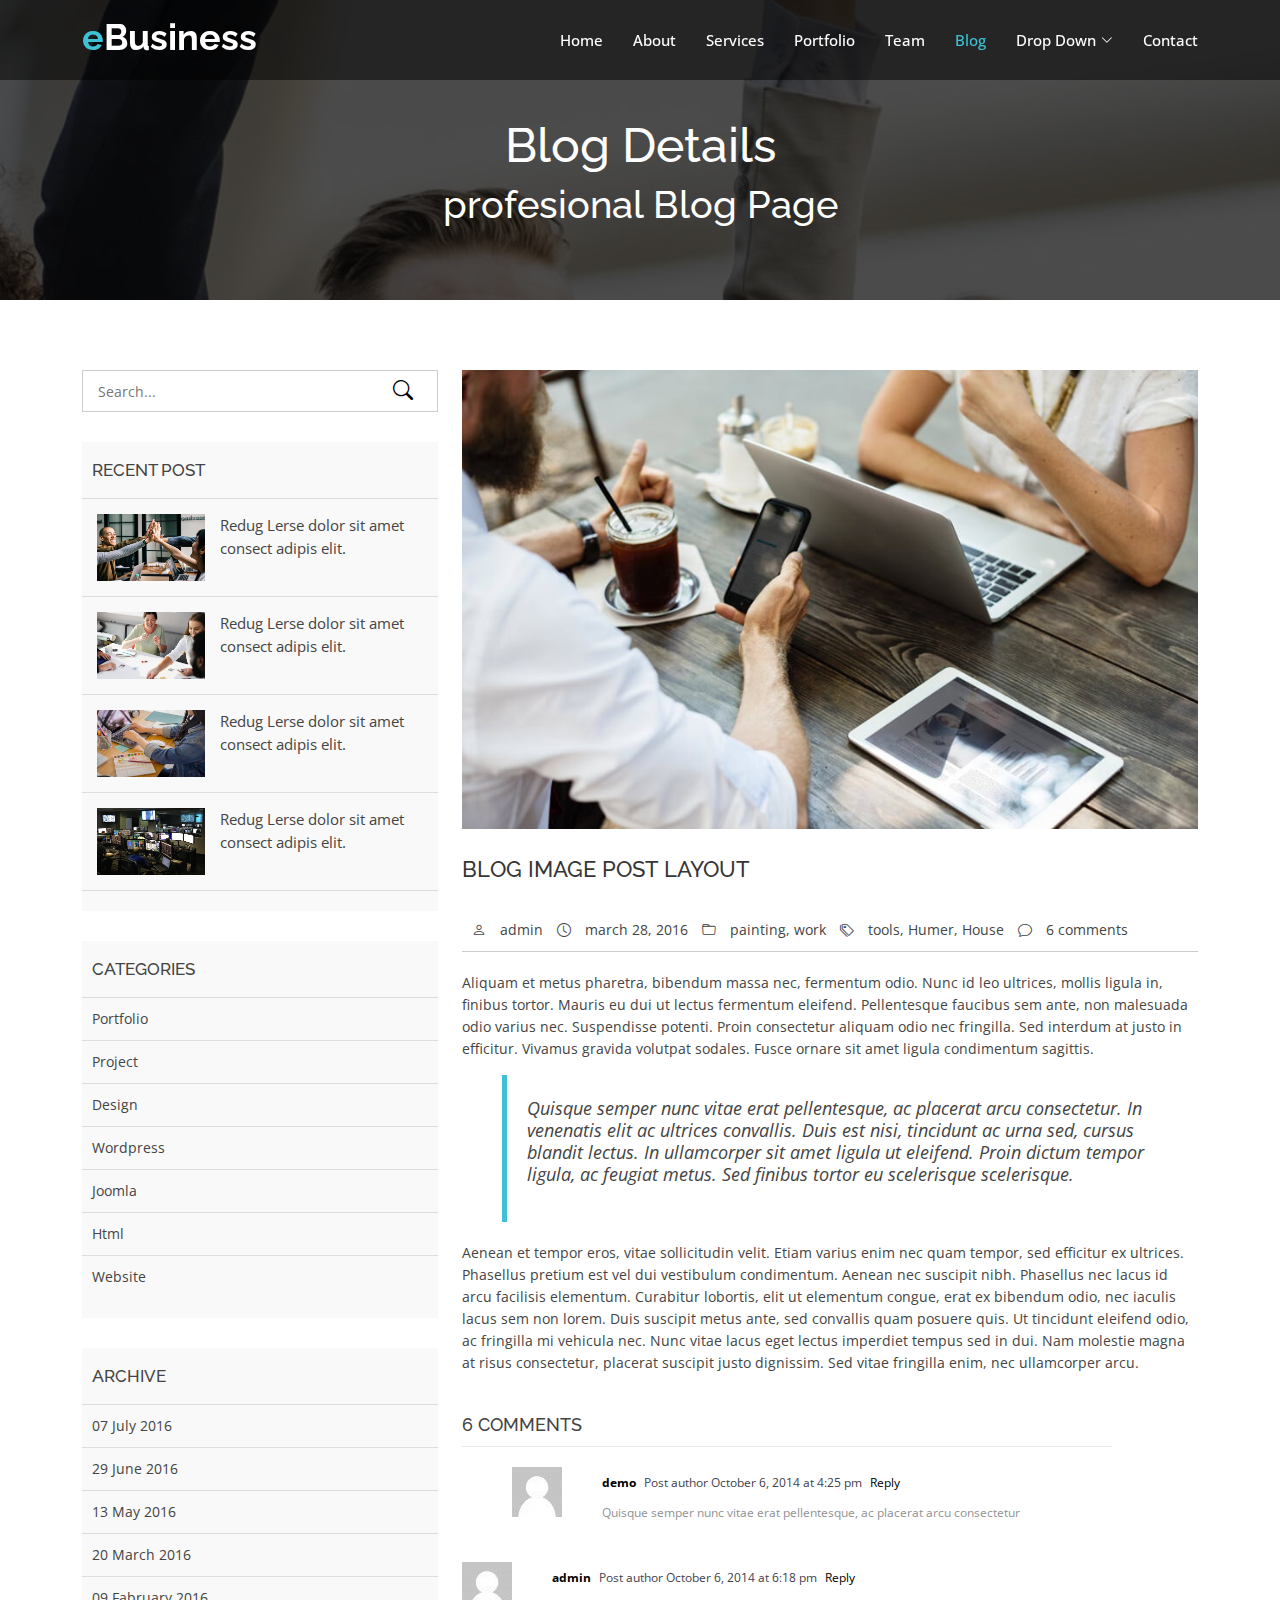
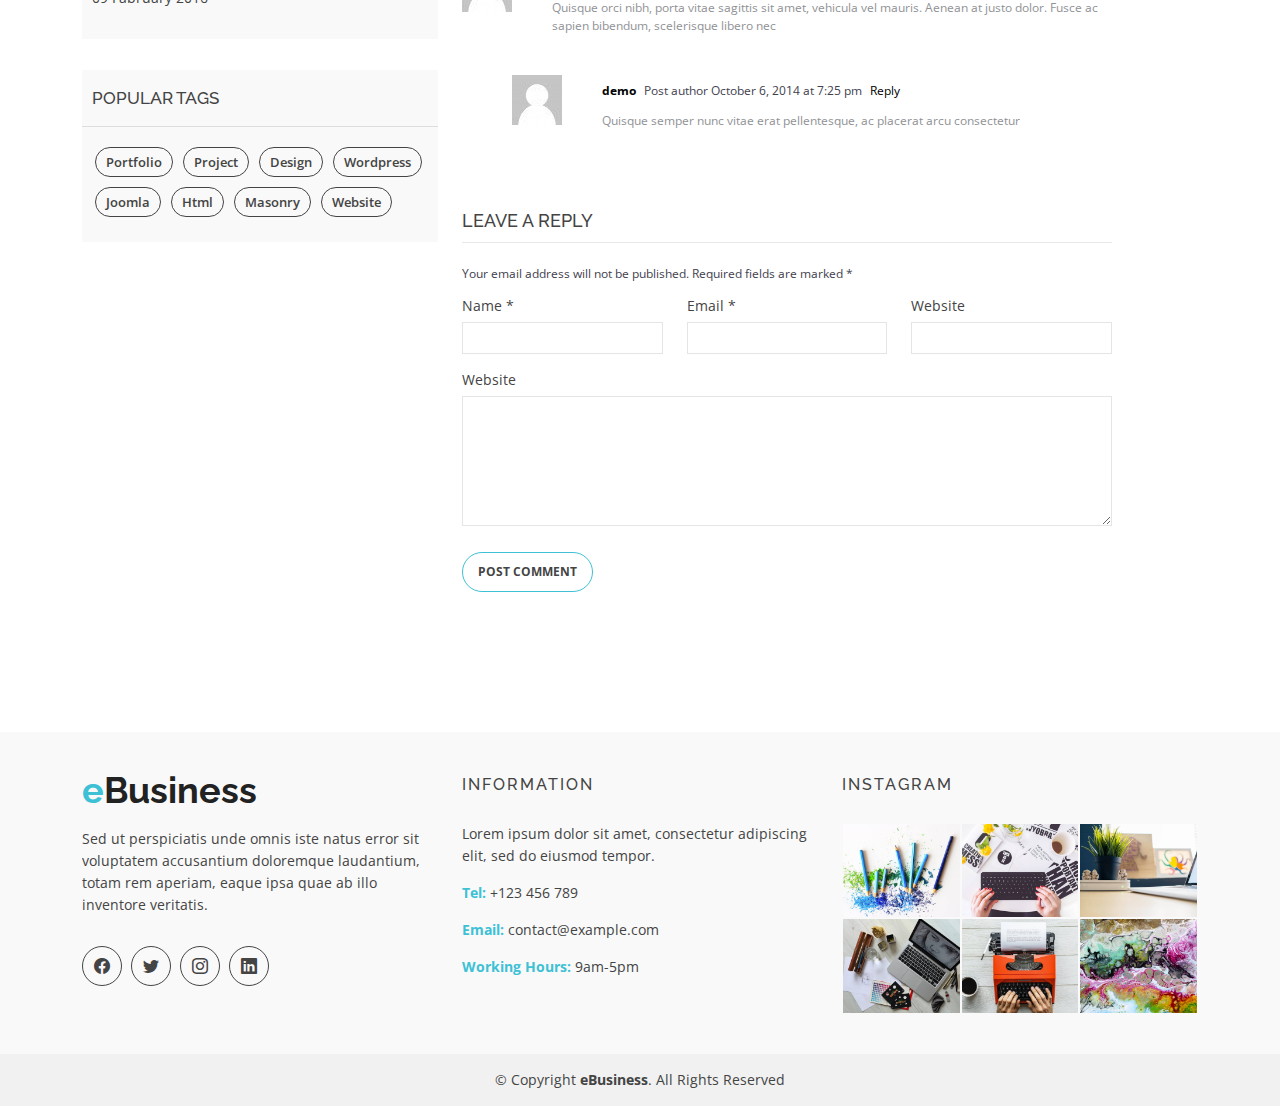
<file: blog-details.html>
<!DOCTYPE html>
<html lang="en">

<head>
  <meta charset="utf-8">
  <meta content="width=device-width, initial-scale=1.0" name="viewport">

  <title>eBusiness Bootstrap Template - Index</title>
  <meta content="" name="description">
  <meta content="" name="keywords">

  <!-- Favicons -->
  <link href="assets/img/favicon.png" rel="icon">
  <link href="assets/img/apple-touch-icon.png" rel="apple-touch-icon">

  <!-- Google Fonts -->
  <link href="https://fonts.googleapis.com/css?family=Open+Sans:300,400,400i,600,700|Raleway:300,400,400i,500,500i,700,800,900" rel="stylesheet">

  <!-- Vendor CSS Files -->
  <link href="assets/vendor/animate.css/animate.min.css" rel="stylesheet">
  <link href="assets/vendor/bootstrap/css/bootstrap.min.css" rel="stylesheet">
  <link href="assets/vendor/bootstrap-icons/bootstrap-icons.css" rel="stylesheet">
  <link href="assets/vendor/boxicons/css/boxicons.min.css" rel="stylesheet">
  <link href="assets/vendor/glightbox/css/glightbox.min.css" rel="stylesheet">
  <link href="assets/vendor/swiper/swiper-bundle.min.css" rel="stylesheet">

  <!-- Template Main CSS File -->
  <link href="assets/css/style.css" rel="stylesheet">

</head>

<body>

  <!-- ======= Header ======= -->
  <header id="header" class="fixed-top d-flex align-items-center">
    <div class="container d-flex justify-content-between">

      <div class="logo">
        <h1><a href="index.html"><span>e</span>Business</a></h1>
        <!-- Uncomment below if you prefer to use an image logo -->
        <!-- <a href="index.html"><img src="assets/img/logo.png" alt="" class="img-fluid"></a>-->
      </div>

      <nav id="navbar" class="navbar">
        <ul>
          <li><a class="nav-link scrollto " href="#hero">Home</a></li>
          <li><a class="nav-link scrollto" href="#about">About</a></li>
          <li><a class="nav-link scrollto" href="#services">Services</a></li>
          <li><a class="nav-link scrollto" href="#portfolio">Portfolio</a></li>
          <li><a class="nav-link scrollto" href="#team">Team</a></li>
          <li><a class="active" href="blog.html">Blog</a></li>
          <li class="dropdown"><a href="#"><span>Drop Down</span> <i class="bi bi-chevron-down"></i></a>
            <ul>
              <li><a href="#">Drop Down 1</a></li>
              <li class="dropdown"><a href="#"><span>Deep Drop Down</span> <i class="bi bi-chevron-right"></i></a>
                <ul>
                  <li><a href="#">Deep Drop Down 1</a></li>
                  <li><a href="#">Deep Drop Down 2</a></li>
                  <li><a href="#">Deep Drop Down 3</a></li>
                  <li><a href="#">Deep Drop Down 4</a></li>
                  <li><a href="#">Deep Drop Down 5</a></li>
                </ul>
              </li>
              <li><a href="#">Drop Down 2</a></li>
              <li><a href="#">Drop Down 3</a></li>
              <li><a href="#">Drop Down 4</a></li>
            </ul>
          </li>
          <li><a class="nav-link scrollto" href="#contact">Contact</a></li>
        </ul>
        <i class="bi bi-list mobile-nav-toggle"></i>
      </nav><!-- .navbar -->

    </div>
  </header><!-- End Header -->

  <main id="main">

    <!-- ======= Blog Header ======= -->
    <div class="header-bg page-area">
      <div class="container position-relative">
        <div class="row">
          <div class="col-md-12 col-sm-12 col-xs-12">
            <div class="slider-content text-center">
              <div class="header-bottom">
                <div class="layer2">
                  <h1 class="title2">Blog Details </h1>
                </div>
                <div class="layer3">
                  <h2 class="title3">profesional Blog Page</h2>
                </div>
              </div>
            </div>
          </div>
        </div>
      </div>
    </div><!-- End Blog Header -->

    <!-- ======= Blog Page ======= -->
    <div class="blog-page area-padding">
      <div class="container">
        <div class="row">
          <div class="col-lg-4 col-md-4">
            <div class="page-head-blog">
              <div class="single-blog-page">
                <!-- search option start -->
                <form action="#">
                  <div class="search-option">
                    <input type="text" placeholder="Search...">
                    <button class="button" type="submit">
                      <i class="bi bi-search"></i>
                    </button>
                  </div>
                </form>
                <!-- search option end -->
              </div>
              <div class="single-blog-page">
                <!-- recent start -->
                <div class="left-blog">
                  <h4>recent post</h4>
                  <div class="recent-post">
                    <!-- start single post -->
                    <div class="recent-single-post">
                      <div class="post-img">
                        <a href="#">
                          <img src="assets/img/blog/1.jpg" alt="">
                        </a>
                      </div>
                      <div class="pst-content">
                        <p><a href="#"> Redug Lerse dolor sit amet consect adipis elit.</a></p>
                      </div>
                    </div>
                    <!-- End single post -->
                    <!-- start single post -->
                    <div class="recent-single-post">
                      <div class="post-img">
                        <a href="#">
                          <img src="assets/img/blog/2.jpg" alt="">
                        </a>
                      </div>
                      <div class="pst-content">
                        <p><a href="#"> Redug Lerse dolor sit amet consect adipis elit.</a></p>
                      </div>
                    </div>
                    <!-- End single post -->
                    <!-- start single post -->
                    <div class="recent-single-post">
                      <div class="post-img">
                        <a href="#">
                          <img src="assets/img/blog/3.jpg" alt="">
                        </a>
                      </div>
                      <div class="pst-content">
                        <p><a href="#"> Redug Lerse dolor sit amet consect adipis elit.</a></p>
                      </div>
                    </div>
                    <!-- End single post -->
                    <!-- start single post -->
                    <div class="recent-single-post">
                      <div class="post-img">
                        <a href="#">
                          <img src="assets/img/blog/4.jpg" alt="">
                        </a>
                      </div>
                      <div class="pst-content">
                        <p><a href="#"> Redug Lerse dolor sit amet consect adipis elit.</a></p>
                      </div>
                    </div>
                    <!-- End single post -->
                  </div>
                </div>
                <!-- recent end -->
              </div>
              <div class="single-blog-page">
                <div class="left-blog">
                  <h4>categories</h4>
                  <ul>
                    <li>
                      <a href="#">Portfolio</a>
                    </li>
                    <li>
                      <a href="#">Project</a>
                    </li>
                    <li>
                      <a href="#">Design</a>
                    </li>
                    <li>
                      <a href="#">wordpress</a>
                    </li>
                    <li>
                      <a href="#">Joomla</a>
                    </li>
                    <li>
                      <a href="#">Html</a>
                    </li>
                    <li>
                      <a href="#">Website</a>
                    </li>
                  </ul>
                </div>
              </div>
              <div class="single-blog-page">
                <div class="left-blog">
                  <h4>archive</h4>
                  <ul>
                    <li>
                      <a href="#">07 July 2016</a>
                    </li>
                    <li>
                      <a href="#">29 June 2016</a>
                    </li>
                    <li>
                      <a href="#">13 May 2016</a>
                    </li>
                    <li>
                      <a href="#">20 March 2016</a>
                    </li>
                    <li>
                      <a href="#">09 Fabruary 2016</a>
                    </li>
                  </ul>
                </div>
              </div>
              <div class="single-blog-page">
                <div class="left-tags blog-tags">
                  <div class="popular-tag left-side-tags left-blog">
                    <h4>popular tags</h4>
                    <ul>
                      <li>
                        <a href="#">Portfolio</a>
                      </li>
                      <li>
                        <a href="#">Project</a>
                      </li>
                      <li>
                        <a href="#">Design</a>
                      </li>
                      <li>
                        <a href="#">wordpress</a>
                      </li>
                      <li>
                        <a href="#">Joomla</a>
                      </li>
                      <li>
                        <a href="#">Html</a>
                      </li>
                      <li>
                        <a href="#">Masonry</a>
                      </li>
                      <li>
                        <a href="#">Website</a>
                      </li>
                    </ul>
                  </div>
                </div>
              </div>
            </div>
          </div>
          <!-- End left sidebar -->
          <!-- Start single blog -->
          <div class="col-md-8 col-sm-8 col-xs-12">
            <div class="row">
              <div class="col-md-12 col-sm-12 col-xs-12">
                <!-- single-blog start -->
                <article class="blog-post-wrapper">
                  <div class="post-thumbnail">
                    <img src="assets/img/blog/6.jpg" alt="" />
                  </div>
                  <div class="post-information">
                    <h2>Blog image post layout</h2>
                    <div class="entry-meta">
                      <span class="author-meta"><i class="bi bi-person"></i> <a href="#">admin</a></span>
                      <span><i class="bi bi-clock"></i> march 28, 2016</span>
                      <span class="tag-meta">
                        <i class="bi bi-folder"></i>
                        <a href="#">painting</a>,
                        <a href="#">work</a>
                      </span>
                      <span>
                        <i class="bi bi-tags"></i>
                        <a href="#">tools</a>,
                        <a href="#"> Humer</a>,
                        <a href="#">House</a>
                      </span>
                      <span><i class="bi bi-chat"></i> <a href="#">6 comments</a></span>
                    </div>
                    <div class="entry-content">
                      <p>Aliquam et metus pharetra, bibendum massa nec, fermentum odio. Nunc id leo ultrices, mollis ligula in, finibus tortor. Mauris eu dui ut lectus fermentum eleifend. Pellentesque faucibus sem ante, non malesuada odio varius nec. Suspendisse
                        potenti. Proin consectetur aliquam odio nec fringilla. Sed interdum at justo in efficitur. Vivamus gravida volutpat sodales. Fusce ornare sit amet ligula condimentum sagittis.</p>
                      <blockquote>
                        <p>Quisque semper nunc vitae erat pellentesque, ac placerat arcu consectetur. In venenatis elit ac ultrices convallis. Duis est nisi, tincidunt ac urna sed, cursus blandit lectus. In ullamcorper sit amet ligula ut eleifend. Proin dictum
                          tempor ligula, ac feugiat metus. Sed finibus tortor eu scelerisque scelerisque.</p>
                      </blockquote>
                      <p>Aenean et tempor eros, vitae sollicitudin velit. Etiam varius enim nec quam tempor, sed efficitur ex ultrices. Phasellus pretium est vel dui vestibulum condimentum. Aenean nec suscipit nibh. Phasellus nec lacus id arcu facilisis elementum.
                        Curabitur lobortis, elit ut elementum congue, erat ex bibendum odio, nec iaculis lacus sem non lorem. Duis suscipit metus ante, sed convallis quam posuere quis. Ut tincidunt eleifend odio, ac fringilla mi vehicula nec. Nunc vitae
                        lacus eget lectus imperdiet tempus sed in dui. Nam molestie magna at risus consectetur, placerat suscipit justo dignissim. Sed vitae fringilla enim, nec ullamcorper arcu.</p>
                    </div>
                  </div>
                </article>
                <div class="clear"></div>
                <div class="single-post-comments">
                  <div class="comments-area">
                    <div class="comments-heading">
                      <h3>6 comments</h3>
                    </div>
                    <div class="comments-list">
                      <ul>
                        <li class="threaded-comments">
                          <div class="comments-details">
                            <div class="comments-list-img">
                              <img src="assets/img/blog/b02.jpg" alt="post-author">
                            </div>
                            <div class="comments-content-wrap">
                              <span>
                                <b><a href="#">demo</a></b>
                                Post author
                                <span class="post-time">October 6, 2014 at 4:25 pm</span>
                                <a href="#">Reply</a>
                              </span>
                              <p>Quisque semper nunc vitae erat pellentesque, ac placerat arcu consectetur</p>
                            </div>
                          </div>
                        </li>
                        <li>
                          <div class="comments-details">
                            <div class="comments-list-img">
                              <img src="assets/img/blog/b02.jpg" alt="post-author">
                            </div>
                            <div class="comments-content-wrap">
                              <span>
                                <b><a href="#">admin</a></b>
                                Post author
                                <span class="post-time">October 6, 2014 at 6:18 pm </span>
                                <a href="#">Reply</a>
                              </span>
                              <p>Quisque orci nibh, porta vitae sagittis sit amet, vehicula vel mauris. Aenean at justo dolor. Fusce ac sapien bibendum, scelerisque libero nec</p>
                            </div>
                          </div>
                        </li>
                        <li class="threaded-comments">
                          <div class="comments-details">
                            <div class="comments-list-img">
                              <img src="assets/img/blog/b02.jpg" alt="post-author">
                            </div>
                            <div class="comments-content-wrap">
                              <span>
                                <b><a href="#">demo</a></b>
                                Post author
                                <span class="post-time">October 6, 2014 at 7:25 pm</span>
                                <a href="#">Reply</a>
                              </span>
                              <p>Quisque semper nunc vitae erat pellentesque, ac placerat arcu consectetur</p>
                            </div>
                          </div>
                        </li>
                      </ul>
                    </div>
                  </div>
                  <div class="comment-respond">
                    <h3 class="comment-reply-title">Leave a Reply </h3>
                    <span class="email-notes">Your email address will not be published. Required fields are marked *</span>
                    <form action="#">
                      <div class="row">
                        <div class="col-lg-4 col-md-4">
                          <p>Name *</p>
                          <input type="text" />
                        </div>
                        <div class="col-lg-4 col-md-4">
                          <p>Email *</p>
                          <input type="email" />
                        </div>
                        <div class="col-lg-4 col-md-4">
                          <p>Website</p>
                          <input type="text" />
                        </div>
                        <div class="col-lg-12 col-md-12 col-sm-12 comment-form-comment">
                          <p>Website</p>
                          <textarea id="message-box" cols="30" rows="10"></textarea>
                          <input type="submit" value="Post Comment" />
                        </div>
                      </div>
                    </form>
                  </div>
                </div>
                <!-- single-blog end -->
              </div>
            </div>
          </div>
        </div>
      </div>
    </div><!-- End Blog Page -->

  </main><!-- End #main -->

  <!-- ======= Footer ======= -->
  <footer>
    <div class="footer-area">
      <div class="container">
        <div class="row">
          <div class="col-md-4">
            <div class="footer-content">
              <div class="footer-head">
                <div class="footer-logo">
                  <h2><span>e</span>Business</h2>
                </div>

                <p>Sed ut perspiciatis unde omnis iste natus error sit voluptatem accusantium doloremque laudantium, totam rem aperiam, eaque ipsa quae ab illo inventore veritatis.</p>
                <div class="footer-icons">
                  <ul>
                    <li>
                      <a href="#"><i class="bi bi-facebook"></i></a>
                    </li>
                    <li>
                      <a href="#"><i class="bi bi-twitter"></i></a>
                    </li>
                    <li>
                      <a href="#"><i class="bi bi-instagram"></i></a>
                    </li>
                    <li>
                      <a href="#"><i class="bi bi-linkedin"></i></a>
                    </li>
                  </ul>
                </div>
              </div>
            </div>
          </div>
          <!-- end single footer -->
          <div class="col-md-4">
            <div class="footer-content">
              <div class="footer-head">
                <h4>information</h4>
                <p>
                  Lorem ipsum dolor sit amet, consectetur adipiscing elit, sed do eiusmod tempor.
                </p>
                <div class="footer-contacts">
                  <p><span>Tel:</span> +123 456 789</p>
                  <p><span>Email:</span> contact@example.com</p>
                  <p><span>Working Hours:</span> 9am-5pm</p>
                </div>
              </div>
            </div>
          </div>
          <!-- end single footer -->
          <div class="col-md-4">
            <div class="footer-content">
              <div class="footer-head">
                <h4>Instagram</h4>
                <div class="flicker-img">
                  <a href="#"><img src="assets/img/portfolio/1.jpg" alt=""></a>
                  <a href="#"><img src="assets/img/portfolio/2.jpg" alt=""></a>
                  <a href="#"><img src="assets/img/portfolio/3.jpg" alt=""></a>
                  <a href="#"><img src="assets/img/portfolio/4.jpg" alt=""></a>
                  <a href="#"><img src="assets/img/portfolio/5.jpg" alt=""></a>
                  <a href="#"><img src="assets/img/portfolio/6.jpg" alt=""></a>
                </div>
              </div>
            </div>
          </div>
        </div>
      </div>
    </div>
    <div class="footer-area-bottom">
      <div class="container">
        <div class="row">
          <div class="col-md-12 col-sm-12 col-xs-12">
            <div class="copyright text-center">
              <p>
                &copy; Copyright <strong>eBusiness</strong>. All Rights Reserved
              </p>
            </div>

          </div>
        </div>
      </div>
    </div>
  </footer><!-- End  Footer -->

  <div id="preloader"></div>
  <a href="#" class="back-to-top d-flex align-items-center justify-content-center"><i class="bi bi-arrow-up-short"></i></a>

  <!-- Vendor JS Files -->
  <script src="assets/vendor/bootstrap/js/bootstrap.bundle.min.js"></script>
  <script src="assets/vendor/glightbox/js/glightbox.min.js"></script>
  <script src="assets/vendor/isotope-layout/isotope.pkgd.min.js"></script>
  <script src="assets/vendor/php-email-form/validate.js"></script>
  <script src="assets/vendor/swiper/swiper-bundle.min.js"></script>

  <!-- Template Main JS File -->
  <script src="assets/js/main.js"></script>

</body>

</html>
</file>
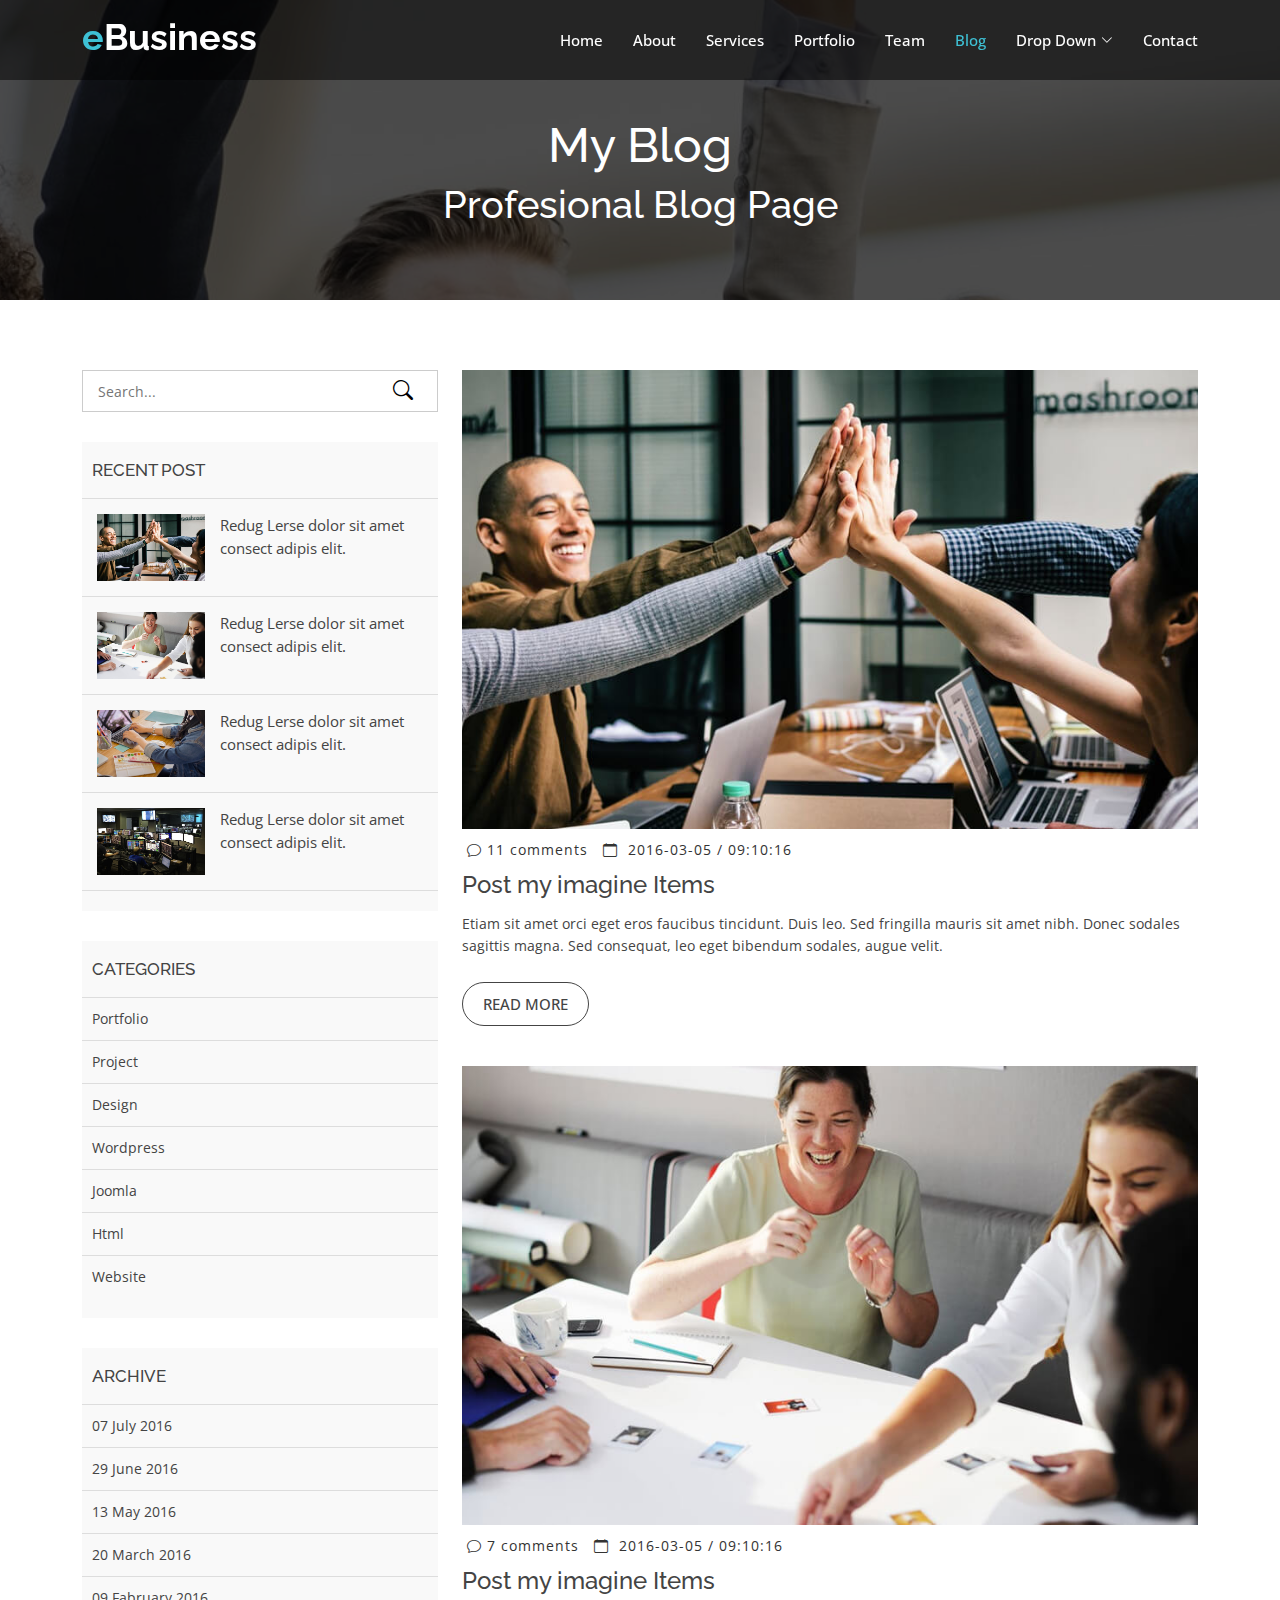
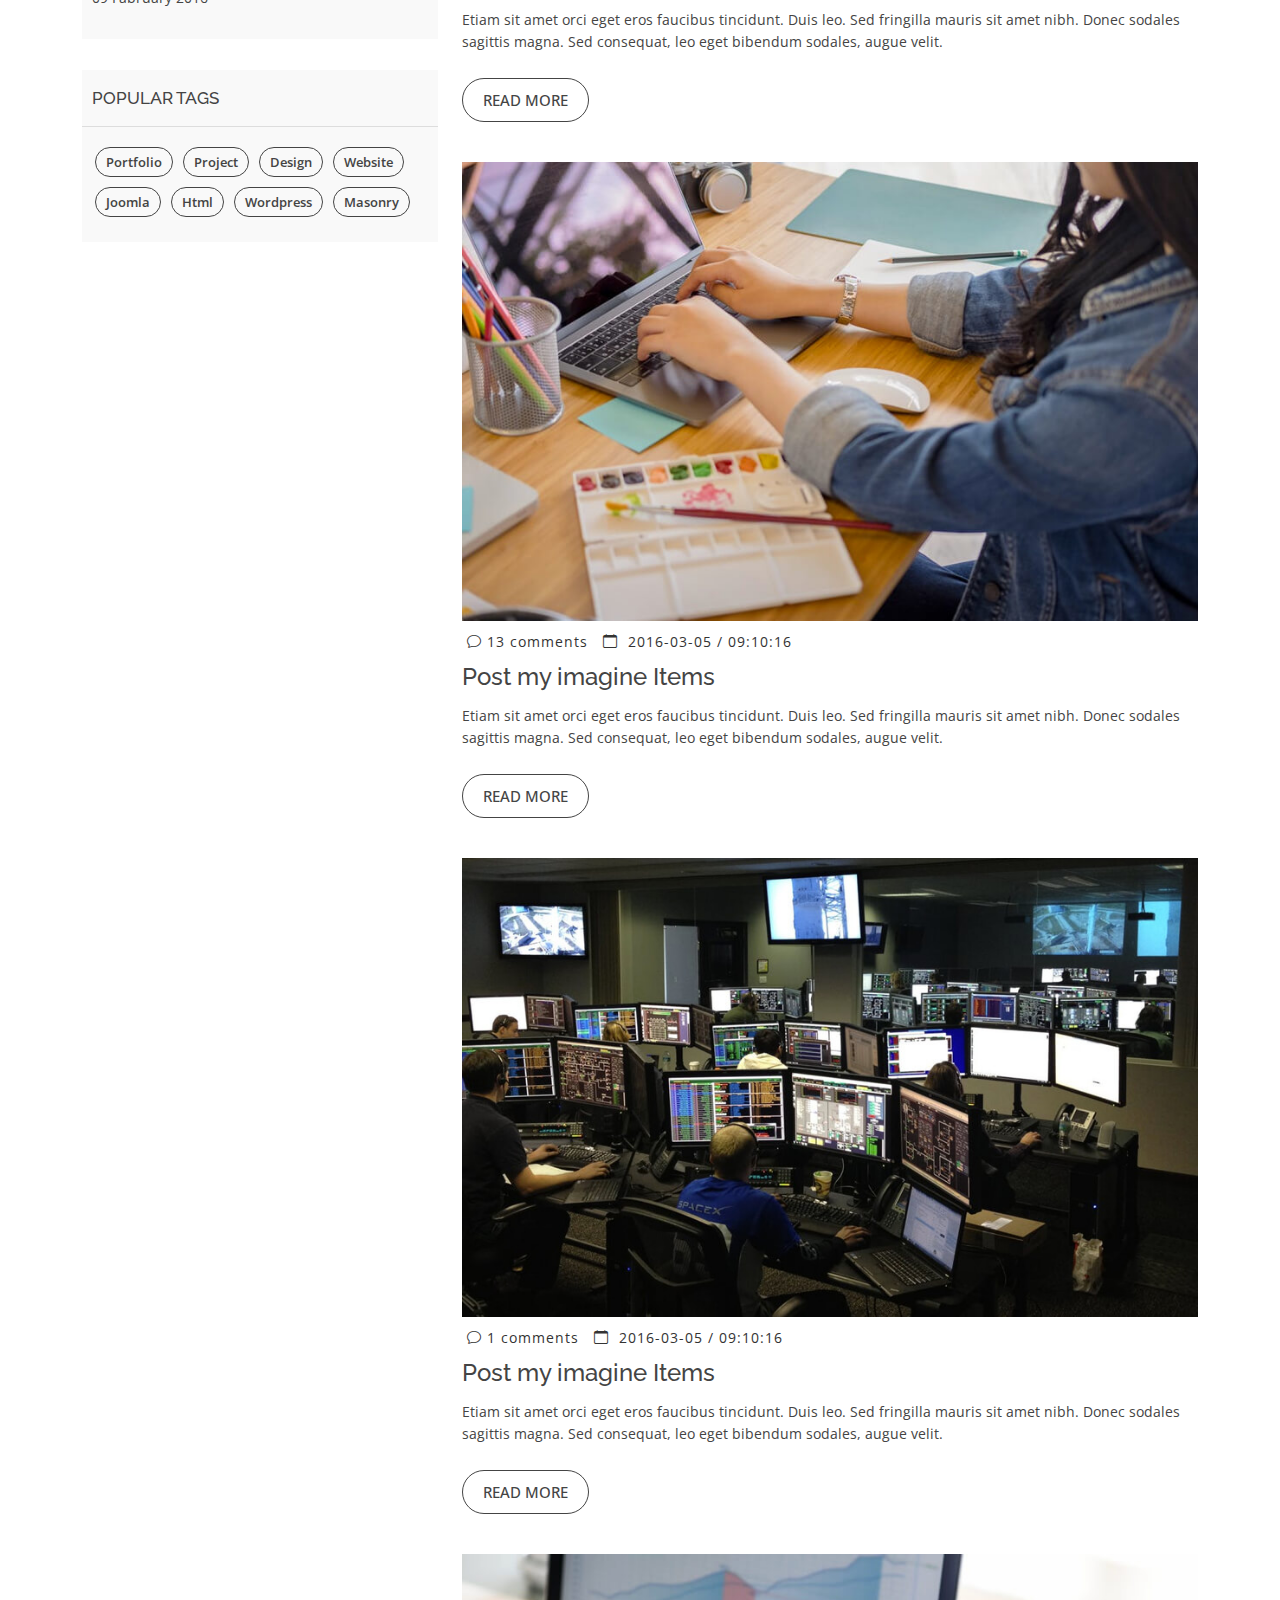
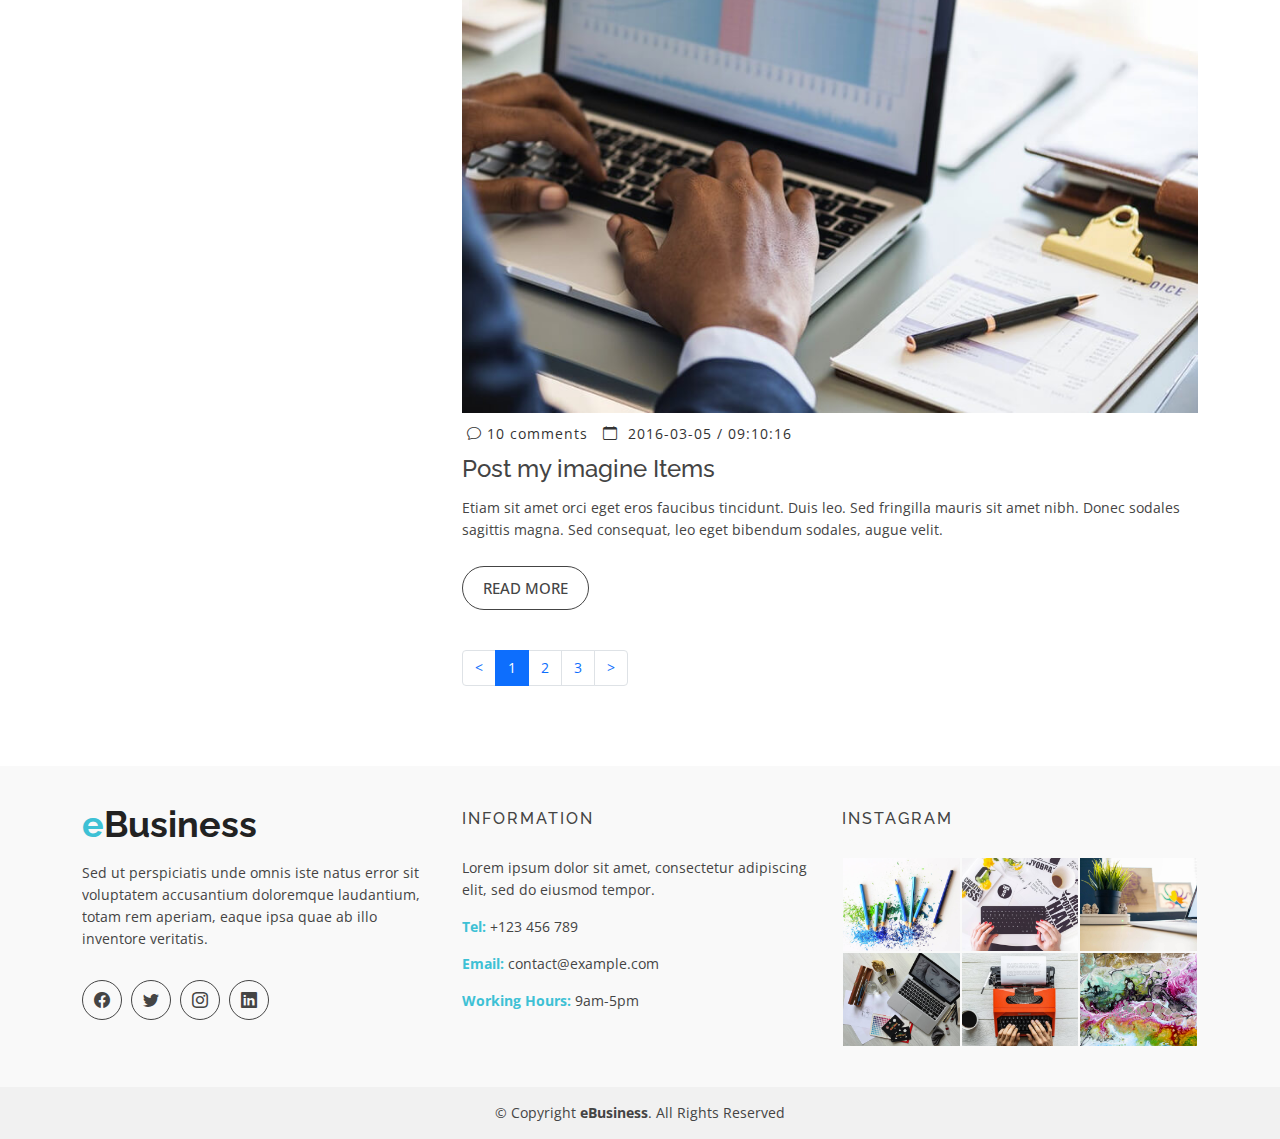
<file: blog.html>
<!DOCTYPE html>
<html lang="en">

<head>
  <meta charset="utf-8">
  <meta content="width=device-width, initial-scale=1.0" name="viewport">

  <title>eBusiness Bootstrap Template - Index</title>
  <meta content="" name="description">
  <meta content="" name="keywords">

  <!-- Favicons -->
  <link href="assets/img/favicon.png" rel="icon">
  <link href="assets/img/apple-touch-icon.png" rel="apple-touch-icon">

  <!-- Google Fonts -->
  <link href="https://fonts.googleapis.com/css?family=Open+Sans:300,400,400i,600,700|Raleway:300,400,400i,500,500i,700,800,900" rel="stylesheet">

  <!-- Vendor CSS Files -->
  <link href="assets/vendor/animate.css/animate.min.css" rel="stylesheet">
  <link href="assets/vendor/bootstrap/css/bootstrap.min.css" rel="stylesheet">
  <link href="assets/vendor/bootstrap-icons/bootstrap-icons.css" rel="stylesheet">
  <link href="assets/vendor/boxicons/css/boxicons.min.css" rel="stylesheet">
  <link href="assets/vendor/glightbox/css/glightbox.min.css" rel="stylesheet">
  <link href="assets/vendor/swiper/swiper-bundle.min.css" rel="stylesheet">

  <!-- Template Main CSS File -->
  <link href="assets/css/style.css" rel="stylesheet">

</head>

<body>

  <!-- ======= Header ======= -->
  <header id="header" class="fixed-top d-flex align-items-center">
    <div class="container d-flex justify-content-between">

      <div class="logo">
        <h1><a href="index.html"><span>e</span>Business</a></h1>
        <!-- Uncomment below if you prefer to use an image logo -->
        <!-- <a href="index.html"><img src="assets/img/logo.png" alt="" class="img-fluid"></a>-->
      </div>

      <nav id="navbar" class="navbar">
        <ul>
          <li><a class="nav-link scrollto " href="#hero">Home</a></li>
          <li><a class="nav-link scrollto" href="#about">About</a></li>
          <li><a class="nav-link scrollto" href="#services">Services</a></li>
          <li><a class="nav-link scrollto" href="#portfolio">Portfolio</a></li>
          <li><a class="nav-link scrollto" href="#team">Team</a></li>
          <li><a class="active" href="blog.html">Blog</a></li>
          <li class="dropdown"><a href="#"><span>Drop Down</span> <i class="bi bi-chevron-down"></i></a>
            <ul>
              <li><a href="#">Drop Down 1</a></li>
              <li class="dropdown"><a href="#"><span>Deep Drop Down</span> <i class="bi bi-chevron-right"></i></a>
                <ul>
                  <li><a href="#">Deep Drop Down 1</a></li>
                  <li><a href="#">Deep Drop Down 2</a></li>
                  <li><a href="#">Deep Drop Down 3</a></li>
                  <li><a href="#">Deep Drop Down 4</a></li>
                  <li><a href="#">Deep Drop Down 5</a></li>
                </ul>
              </li>
              <li><a href="#">Drop Down 2</a></li>
              <li><a href="#">Drop Down 3</a></li>
              <li><a href="#">Drop Down 4</a></li>
            </ul>
          </li>
          <li><a class="nav-link scrollto" href="#contact">Contact</a></li>
        </ul>
        <i class="bi bi-list mobile-nav-toggle"></i>
      </nav><!-- .navbar -->

    </div>
  </header><!-- End Header -->

  <main id="main">

    <!-- ======= Blog Header ======= -->
    <div class="header-bg page-area">
      <div class="container position-relative">
        <div class="row">
          <div class="col-md-12 col-sm-12 col-xs-12">
            <div class="slider-content text-center">
              <div class="header-bottom">
                <div class="layer2">
                  <h1 class="title2">My Blog</h1>
                </div>
                <div class="layer3">
                  <h2 class="title3">Profesional Blog Page</h2>
                </div>
              </div>
            </div>
          </div>
        </div>
      </div>
    </div><!-- End Blog Header -->

    <!-- ======= Blog Page ======= -->
    <div class="blog-page area-padding">
      <div class="container">
        <div class="row">
          <div class="col-lg-4 col-md-4">
            <div class="page-head-blog">
              <div class="single-blog-page">
                <!-- search option start -->
                <form action="#">
                  <div class="search-option">
                    <input type="text" placeholder="Search...">
                    <button class="button" type="submit">
                      <i class="bi bi-search"></i>
                    </button>
                  </div>
                </form>
                <!-- search option end -->
              </div>
              <div class="single-blog-page">
                <!-- recent start -->
                <div class="left-blog">
                  <h4>recent post</h4>
                  <div class="recent-post">
                    <!-- start single post -->
                    <div class="recent-single-post">
                      <div class="post-img">
                        <a href="#">
                          <img src="assets/img/blog/1.jpg" alt="">
                        </a>
                      </div>
                      <div class="pst-content">
                        <p><a href="#"> Redug Lerse dolor sit amet consect adipis elit.</a></p>
                      </div>
                    </div>
                    <!-- End single post -->
                    <!-- start single post -->
                    <div class="recent-single-post">
                      <div class="post-img">
                        <a href="#">
                          <img src="assets/img/blog/2.jpg" alt="">
                        </a>
                      </div>
                      <div class="pst-content">
                        <p><a href="#"> Redug Lerse dolor sit amet consect adipis elit.</a></p>
                      </div>
                    </div>
                    <!-- End single post -->
                    <!-- start single post -->
                    <div class="recent-single-post">
                      <div class="post-img">
                        <a href="#">
                          <img src="assets/img/blog/3.jpg" alt="">
                        </a>
                      </div>
                      <div class="pst-content">
                        <p><a href="#"> Redug Lerse dolor sit amet consect adipis elit.</a></p>
                      </div>
                    </div>
                    <!-- End single post -->
                    <!-- start single post -->
                    <div class="recent-single-post">
                      <div class="post-img">
                        <a href="#">
                          <img src="assets/img/blog/4.jpg" alt="">
                        </a>
                      </div>
                      <div class="pst-content">
                        <p><a href="#"> Redug Lerse dolor sit amet consect adipis elit.</a></p>
                      </div>
                    </div>
                    <!-- End single post -->
                  </div>
                </div>
                <!-- recent end -->
              </div>
              <div class="single-blog-page">
                <div class="left-blog">
                  <h4>categories</h4>
                  <ul>
                    <li>
                      <a href="#">Portfolio</a>
                    </li>
                    <li>
                      <a href="#">Project</a>
                    </li>
                    <li>
                      <a href="#">Design</a>
                    </li>
                    <li>
                      <a href="#">wordpress</a>
                    </li>
                    <li>
                      <a href="#">Joomla</a>
                    </li>
                    <li>
                      <a href="#">Html</a>
                    </li>
                    <li>
                      <a href="#">Website</a>
                    </li>
                  </ul>
                </div>
              </div>
              <div class="single-blog-page">
                <div class="left-blog">
                  <h4>archive</h4>
                  <ul>
                    <li>
                      <a href="#">07 July 2016</a>
                    </li>
                    <li>
                      <a href="#">29 June 2016</a>
                    </li>
                    <li>
                      <a href="#">13 May 2016</a>
                    </li>
                    <li>
                      <a href="#">20 March 2016</a>
                    </li>
                    <li>
                      <a href="#">09 Fabruary 2016</a>
                    </li>
                  </ul>
                </div>
              </div>
              <div class="single-blog-page">
                <div class="left-tags blog-tags">
                  <div class="popular-tag left-side-tags left-blog">
                    <h4>popular tags</h4>
                    <ul>
                      <li>
                        <a href="#">Portfolio</a>
                      </li>
                      <li>
                        <a href="#">Project</a>
                      </li>
                      <li>
                        <a href="#">Design</a>
                      </li>
                      <li>
                        <a href="#">Website</a>
                      </li>
                      <li>
                        <a href="#">Joomla</a>
                      </li>
                      <li>
                        <a href="#">Html</a>
                      </li>
                      <li>
                        <a href="#">wordpress</a>
                      </li>
                      <li>
                        <a href="#">Masonry</a>
                      </li>
                    </ul>
                  </div>
                </div>
              </div>
            </div>
          </div>
          <!-- End left sidebar -->
          <!-- Start single blog -->
          <div class="col-md-8 col-sm-8 col-xs-12">
            <div class="row">
              <div class="col-md-12 col-sm-12 col-xs-12">
                <div class="single-blog">
                  <div class="single-blog-img">
                    <a href="blog-details.html">
                      <img src="assets/img/blog/1.jpg" alt="">
                    </a>
                  </div>
                  <div class="blog-meta">
                    <span class="comments-type">
                      <i class="bi bi-chat"></i>
                      <a href="#">11 comments</a>
                    </span>
                    <span class="date-type">
                      <i class="bi bi-calendar"></i>2016-03-05 / 09:10:16
                    </span>
                  </div>
                  <div class="blog-text">
                    <h4>
                      <a href="#">Post my imagine Items</a>
                    </h4>
                    <p>
                      Etiam sit amet orci eget eros faucibus tincidunt. Duis leo. Sed fringilla mauris sit amet nibh. Donec sodales sagittis magna. Sed consequat, leo eget bibendum sodales, augue velit.
                    </p>
                  </div>
                  <span>
                    <a href="blog-details.html" class="ready-btn">Read more</a>
                  </span>
                </div>
              </div>
              <!-- End single blog -->
              <div class="col-md-12 col-sm-12 col-xs-12">
                <div class="single-blog">
                  <div class="single-blog-img">
                    <a href="blog-details.html">
                      <img src="assets/img/blog/2.jpg" alt="">
                    </a>
                  </div>
                  <div class="blog-meta">
                    <span class="comments-type">
                      <i class="bi bi-chat"></i>
                      <a href="#">7 comments</a>
                    </span>
                    <span class="date-type">
                      <i class="bi bi-calendar"></i>2016-03-05 / 09:10:16
                    </span>
                  </div>
                  <div class="blog-text">
                    <h4>
                      <a href="#">Post my imagine Items</a>
                    </h4>
                    <p>
                      Etiam sit amet orci eget eros faucibus tincidunt. Duis leo. Sed fringilla mauris sit amet nibh. Donec sodales sagittis magna. Sed consequat, leo eget bibendum sodales, augue velit.
                    </p>
                  </div>
                  <span>
                    <a href="blog-details.html" class="ready-btn">Read more</a>
                  </span>
                </div>
              </div>
              <!-- Start single blog -->
              <div class="col-md-12 col-sm-12 col-xs-12">
                <div class="single-blog">
                  <div class="single-blog-img">
                    <a href="blog-details.html">
                      <img src="assets/img/blog/3.jpg" alt="">
                    </a>
                  </div>
                  <div class="blog-meta">
                    <span class="comments-type">
                      <i class="bi bi-chat"></i>
                      <a href="#">13 comments</a>
                    </span>
                    <span class="date-type">
                      <i class="bi bi-calendar"></i>2016-03-05 / 09:10:16
                    </span>
                  </div>
                  <div class="blog-text">
                    <h4>
                      <a href="#">Post my imagine Items</a>
                    </h4>
                    <p>
                      Etiam sit amet orci eget eros faucibus tincidunt. Duis leo. Sed fringilla mauris sit amet nibh. Donec sodales sagittis magna. Sed consequat, leo eget bibendum sodales, augue velit.
                    </p>
                  </div>
                  <span>
                    <a href="blog-details.html" class="ready-btn">Read more</a>
                  </span>
                </div>
              </div>
              <!-- End single blog -->
              <div class="col-md-12 col-sm-12 col-xs-12">
                <div class="single-blog">
                  <div class="single-blog-img">
                    <a href="blog-details.html">
                      <img src="assets/img/blog/4.jpg" alt="">
                    </a>
                  </div>
                  <div class="blog-meta">
                    <span class="comments-type">
                      <i class="bi bi-chat"></i>
                      <a href="#">1 comments</a>
                    </span>
                    <span class="date-type">
                      <i class="bi bi-calendar"></i>2016-03-05 / 09:10:16
                    </span>
                  </div>
                  <div class="blog-text">
                    <h4>
                      <a href="#">Post my imagine Items</a>
                    </h4>
                    <p>
                      Etiam sit amet orci eget eros faucibus tincidunt. Duis leo. Sed fringilla mauris sit amet nibh. Donec sodales sagittis magna. Sed consequat, leo eget bibendum sodales, augue velit.
                    </p>
                  </div>
                  <span>
                    <a href="blog-details.html" class="ready-btn">Read more</a>
                  </span>
                </div>
              </div>
              <!-- Start single blog -->
              <div class="col-md-12 col-sm-12 col-xs-12">
                <div class="single-blog">
                  <div class="single-blog-img">
                    <a href="blog-details.html">
                      <img src="assets/img/blog/5.jpg" alt="">
                    </a>
                  </div>
                  <div class="blog-meta">
                    <span class="comments-type">
                      <i class="bi bi-chat"></i>
                      <a href="#">10 comments</a>
                    </span>
                    <span class="date-type">
                      <i class="bi bi-calendar"></i>2016-03-05 / 09:10:16
                    </span>
                  </div>
                  <div class="blog-text">
                    <h4>
                      <a href="#">Post my imagine Items</a>
                    </h4>
                    <p>
                      Etiam sit amet orci eget eros faucibus tincidunt. Duis leo. Sed fringilla mauris sit amet nibh. Donec sodales sagittis magna. Sed consequat, leo eget bibendum sodales, augue velit.
                    </p>
                  </div>
                  <span>
                    <a href="blog-details.html" class="ready-btn">Read more</a>
                  </span>
                </div>
              </div>
              <!-- End single blog -->
              <div class="blog-pagination">
                <ul class="pagination">
                  <li class="page-item"><a href="#" class="page-link">&lt;</a></li>
                  <li class="page-item active"><a href="#" class="page-link">1</a></li>
                  <li class="page-item"><a href="#" class="page-link">2</a></li>
                  <li class="page-item"><a href="#" class="page-link">3</a></li>
                  <li class="page-item"><a href="#" class="page-link">&gt;</a></li>
                </ul>
              </div>
            </div>
          </div>
        </div>
      </div>
    </div><!-- End Blog Page -->

  </main><!-- End #main -->

  <!-- ======= Footer ======= -->
  <footer>
    <div class="footer-area">
      <div class="container">
        <div class="row">
          <div class="col-md-4">
            <div class="footer-content">
              <div class="footer-head">
                <div class="footer-logo">
                  <h2><span>e</span>Business</h2>
                </div>

                <p>Sed ut perspiciatis unde omnis iste natus error sit voluptatem accusantium doloremque laudantium, totam rem aperiam, eaque ipsa quae ab illo inventore veritatis.</p>
                <div class="footer-icons">
                  <ul>
                    <li>
                      <a href="#"><i class="bi bi-facebook"></i></a>
                    </li>
                    <li>
                      <a href="#"><i class="bi bi-twitter"></i></a>
                    </li>
                    <li>
                      <a href="#"><i class="bi bi-instagram"></i></a>
                    </li>
                    <li>
                      <a href="#"><i class="bi bi-linkedin"></i></a>
                    </li>
                  </ul>
                </div>
              </div>
            </div>
          </div>
          <!-- end single footer -->
          <div class="col-md-4">
            <div class="footer-content">
              <div class="footer-head">
                <h4>information</h4>
                <p>
                  Lorem ipsum dolor sit amet, consectetur adipiscing elit, sed do eiusmod tempor.
                </p>
                <div class="footer-contacts">
                  <p><span>Tel:</span> +123 456 789</p>
                  <p><span>Email:</span> contact@example.com</p>
                  <p><span>Working Hours:</span> 9am-5pm</p>
                </div>
              </div>
            </div>
          </div>
          <!-- end single footer -->
          <div class="col-md-4">
            <div class="footer-content">
              <div class="footer-head">
                <h4>Instagram</h4>
                <div class="flicker-img">
                  <a href="#"><img src="assets/img/portfolio/1.jpg" alt=""></a>
                  <a href="#"><img src="assets/img/portfolio/2.jpg" alt=""></a>
                  <a href="#"><img src="assets/img/portfolio/3.jpg" alt=""></a>
                  <a href="#"><img src="assets/img/portfolio/4.jpg" alt=""></a>
                  <a href="#"><img src="assets/img/portfolio/5.jpg" alt=""></a>
                  <a href="#"><img src="assets/img/portfolio/6.jpg" alt=""></a>
                </div>
              </div>
            </div>
          </div>
        </div>
      </div>
    </div>
    <div class="footer-area-bottom">
      <div class="container">
        <div class="row">
          <div class="col-md-12 col-sm-12 col-xs-12">
            <div class="copyright text-center">
              <p>
                &copy; Copyright <strong>eBusiness</strong>. All Rights Reserved
              </p>
            </div>

          </div>
        </div>
      </div>
    </div>
  </footer><!-- End  Footer -->

  <div id="preloader"></div>
  <a href="#" class="back-to-top d-flex align-items-center justify-content-center"><i class="bi bi-arrow-up-short"></i></a>

  <!-- Vendor JS Files -->
  <script src="assets/vendor/bootstrap/js/bootstrap.bundle.min.js"></script>
  <script src="assets/vendor/glightbox/js/glightbox.min.js"></script>
  <script src="assets/vendor/isotope-layout/isotope.pkgd.min.js"></script>
  <script src="assets/vendor/php-email-form/validate.js"></script>
  <script src="assets/vendor/swiper/swiper-bundle.min.js"></script>

  <!-- Template Main JS File -->
  <script src="assets/js/main.js"></script>

</body>

</html>
</file>
<file: assets/css/style.css>
/*--------------------------------------------------------------
# General
--------------------------------------------------------------*/
html, body {
  height: 100%;
}

.floatleft {
  float: left;
}

.floatright {
  float: right;
}

.alignleft {
  float: left;
  margin-right: 15px;
  margin-bottom: 15px;
}

.alignright {
  float: right;
  margin-left: 15px;
  margin-bottom: 15px;
}

.aligncenter {
  display: block;
  margin: 0 auto 15px;
}

a:focus {
  outline: 0px solid;
}

img {
  max-width: 100%;
  height: auto;
}

.fix {
  overflow: hidden;
}

p {
  margin: 0 0 15px;
  color: #444;
}

h1, h2, h3, h4, h5, h6 {
  font-family: 'Raleway', sans-serif;
  margin: 0 0 15px;
  color: #444;
  font-weight: 500;
}

h1 {
  font-size: 48px;
  line-height: 50px;
}

h2 {
  font-size: 38px;
  line-height: 40px;
}

h3 {
  font-size: 30px;
  line-height: 32px;
}

h4 {
  font-size: 24px;
  line-height: 26px;
}

h5 {
  font-size: 20px;
  line-height: 22px;
}

h6 {
  font-size: 16px;
  line-height: 20px;
}

a {
  transition: all 0.3s ease 0s;
  text-decoration: none;
}

a:hover {
  color: #3EC1D5;
  text-decoration: none;
}

a:active, a:hover {
  outline: 0 none;
}

body {
  background: #fff none repeat scroll 0 0;
  color: #444;
  font-family: 'Open Sans', sans-serif;
  font-size: 14px;
  text-align: left;
  overflow-x: hidden;
  line-height: 22px;
}

/*--------------------------------------------------------------
# Back to top button
--------------------------------------------------------------*/
.back-to-top {
  position: fixed;
  visibility: hidden;
  opacity: 0;
  right: 15px;
  bottom: 15px;
  z-index: 996;
  background: #3ec1d5;
  width: 40px;
  height: 40px;
  transition: all 0.4s;
}

.back-to-top i {
  font-size: 28px;
  color: #fff;
  line-height: 0;
}

.back-to-top:hover {
  background: #60ccdc;
  color: #fff;
}

.back-to-top.active {
  visibility: visible;
  opacity: 1;
}

.clear {
  clear: both;
}

ul {
  list-style: outside none none;
  margin: 0;
  padding: 0;
}

input, select, textarea, input[type="text"], input[type="date"], input[type="url"], input[type="email"], input[type="password"], input[type="tel"], button, button[type="submit"] {
  -moz-appearance: none;
  box-shadow: none !important;
}

div#preloader {
  position: fixed;
  left: 0;
  top: 0;
  z-index: 99999;
  width: 100%;
  height: 100%;
  overflow: visible;
  background: #fff url("../img/preloader.gif") no-repeat center center;
}

::-moz-selection {
  background: #3EC1D5;
  text-shadow: none;
}

::selection {
  background: #3EC1D5;
  text-shadow: none;
}

.area-padding {
  padding: 70px 0px 80px;
}

.area-padding-2 {
  padding: 70px 0px 50px;
}

.padding-2 {
  padding-bottom: 90px;
}

.section-headline h2 {
  display: inline-block;
  font-size: 40px;
  font-weight: 600;
  margin-bottom: 70px;
  position: relative;
  text-transform: capitalize;
}

.section-headline h2::after {
  border: 1px solid #333;
  bottom: -20px;
  content: "";
  left: 0;
  margin: 0 auto;
  position: absolute;
  right: 0;
  width: 40%;
}

.sec-head {
  display: inline-block;
  font-size: 17px;
  font-weight: 600;
  margin-bottom: 0;
  padding: 0 0 10px;
  text-transform: uppercase;
  transition: all 0.4s ease 0s;
}

/*--------------------------------------------------------------
# Header
--------------------------------------------------------------*/
#header {
  height: 80px;
  transition: all 0.5s;
  z-index: 997;
  transition: all 0.5s;
  background: rgba(0, 0, 0, 0.5);
}

#header.header-scrolled {
  background: rgba(0, 0, 0, 0.8);
  height: 64px;
}

#header .logo h1 {
  font-size: 36px;
  margin: 0;
  padding: 0;
  line-height: 1;
  font-weight: bold;
}

#header .logo h1 span {
  color: #3ec1d5;
}

#header .logo h1 a, #header .logo h1 a:hover {
  color: #fff;
  text-decoration: none;
}

#header .logo img {
  padding: 0;
  margin: 0;
  max-height: 40px;
}

@media (max-width: 768px) {
  #header {
    height: 64px;
    background: rgba(0, 0, 0, 0.8);
  }
  #header .logo h1 {
    font-size: 28px;
  }
}

.header-bg {
  background: url(../img/background/page-header.jpg);
  background-repeat: no-repeat;
  background-size: cover;
  background-position: top center;
  padding: 120px 0 60px;
}

.header-bg::before {
  content: "";
  position: absolute;
  left: 0;
  right: 0;
  top: 0;
  bottom: 0;
  background: rgba(0, 0, 0, 0.7);
}

@media (min-width: 1025px) {
  .header-bg {
    background-attachment: fixed;
  }
}

/*--------------------------------------------------------------
# Navigation Menu
--------------------------------------------------------------*/
/**
* Desktop Navigation 
*/
.navbar {
  padding: 0;
}

.navbar ul {
  margin: 0;
  padding: 0;
  display: flex;
  list-style: none;
  align-items: center;
}

.navbar li {
  position: relative;
}

.navbar a, .navbar a:focus {
  display: flex;
  align-items: center;
  justify-content: space-between;
  padding: 10px 0 10px 30px;
  font-size: 15px;
  font-weight: 500;
  color: #fff;
  white-space: nowrap;
  transition: 0.3s;
}

.navbar a i, .navbar a:focus i {
  font-size: 12px;
  line-height: 0;
  margin-left: 5px;
}

.navbar a:hover, .navbar .active, .navbar .active:focus, .navbar li:hover > a {
  color: #3ec1d5;
}

.navbar .dropdown ul {
  display: block;
  position: absolute;
  left: 14px;
  top: calc(100% + 30px);
  margin: 0;
  padding: 10px 0;
  z-index: 99;
  opacity: 0;
  visibility: hidden;
  background: #fff;
  box-shadow: 0px 0px 30px rgba(127, 137, 161, 0.25);
  transition: 0.3s;
}

.navbar .dropdown ul li {
  min-width: 200px;
}

.navbar .dropdown ul a {
  padding: 10px 20px;
  font-size: 14px;
  text-transform: none;
  color: #0d2529;
}

.navbar .dropdown ul a i {
  font-size: 12px;
}

.navbar .dropdown ul a:hover, .navbar .dropdown ul .active:hover, .navbar .dropdown ul li:hover > a {
  color: #3ec1d5;
}

.navbar .dropdown:hover > ul {
  opacity: 1;
  top: 100%;
  visibility: visible;
}

.navbar .dropdown .dropdown ul {
  top: 0;
  left: calc(100% - 30px);
  visibility: hidden;
}

.navbar .dropdown .dropdown:hover > ul {
  opacity: 1;
  top: 0;
  left: 100%;
  visibility: visible;
}

@media (max-width: 1366px) {
  .navbar .dropdown .dropdown ul {
    left: -90%;
  }
  .navbar .dropdown .dropdown:hover > ul {
    left: -100%;
  }
}

/**
* Mobile Navigation 
*/
.mobile-nav-toggle {
  color: #fff;
  font-size: 28px;
  cursor: pointer;
  display: none;
  line-height: 0;
  transition: 0.5s;
}

@media (max-width: 991px) {
  .mobile-nav-toggle {
    display: block;
  }
  .navbar ul {
    display: none;
  }
}

.navbar-mobile {
  position: fixed;
  overflow: hidden;
  top: 0;
  right: 0;
  left: 0;
  bottom: 0;
  background: rgba(1, 2, 2, 0.9);
  transition: 0.3s;
  z-index: 999;
}

.navbar-mobile .mobile-nav-toggle {
  position: absolute;
  top: 15px;
  right: 15px;
}

.navbar-mobile ul {
  display: block;
  position: absolute;
  top: 55px;
  right: 15px;
  bottom: 15px;
  left: 15px;
  padding: 10px 0;
  background-color: #fff;
  overflow-y: auto;
  transition: 0.3s;
}

.navbar-mobile a {
  padding: 10px 20px;
  font-size: 15px;
  color: #0d2529;
}

.navbar-mobile a:hover, .navbar-mobile .active, .navbar-mobile li:hover > a {
  color: #3ec1d5;
}

.navbar-mobile .getstarted {
  margin: 15px;
}

.navbar-mobile .dropdown ul {
  position: static;
  display: none;
  margin: 10px 20px;
  padding: 10px 0;
  z-index: 99;
  opacity: 1;
  visibility: visible;
  background: #fff;
  box-shadow: 0px 0px 30px rgba(127, 137, 161, 0.25);
}

.navbar-mobile .dropdown ul li {
  min-width: 200px;
}

.navbar-mobile .dropdown ul a {
  padding: 10px 20px;
}

.navbar-mobile .dropdown ul a i {
  font-size: 12px;
}

.navbar-mobile .dropdown ul a:hover, .navbar-mobile .dropdown ul .active:hover, .navbar-mobile .dropdown ul li:hover > a {
  color: #3ec1d5;
}

.navbar-mobile .dropdown > .dropdown-active {
  display: block;
}

/*--------------------------------------------------------------
# Hero Section
--------------------------------------------------------------*/
#hero {
  width: 100%;
  height: 100vh;
  background: #000;
  overflow: hidden;
  position: relative;
}

@media (max-height: 500px) {
  #hero {
    height: 150vh;
  }
}

#hero .carousel, #hero .carousel-inner, #hero .carousel-item, #hero .carousel-item::before {
  position: absolute;
  top: 0;
  right: 0;
  left: 0;
  bottom: 0;
}

#hero .carousel-item {
  background-size: cover;
  background-position: center;
  background-repeat: no-repeat;
}

#hero .carousel-item::before {
  content: '';
  background-color: rgba(0, 0, 0, 0.7);
}

#hero .carousel-container {
  display: flex;
  justify-content: center;
  align-items: center;
  position: absolute;
  bottom: 0;
  top: 70px;
  left: 50px;
  right: 50px;
}

#hero .container {
  text-align: center;
}

#hero h2 {
  color: #fff;
  margin-bottom: 20px;
  font-size: 24px;
  font-weight: 700;
}

@media (max-width: 768px) {
  #hero h2 {
    font-size: 20px;
    line-height: 1.2;
  }
}

#hero p {
  width: 80%;
  font-size: 38px;
  line-height: 1.2;
  margin: 0 auto 30px auto;
  color: #fff;
}

@media (min-width: 1024px) {
  #hero p {
    width: 60%;
  }
}

@media (max-width: 768px) {
  #hero p {
    font-size: 28px;
    line-height: 1.2;
  }
}

#hero .carousel-fade {
  overflow: hidden;
}

#hero .carousel-fade .carousel-inner .carousel-item {
  transition-property: opacity;
}

#hero .carousel-fade .carousel-inner .carousel-item,
#hero .carousel-fade .carousel-inner .active.carousel-item-start,
#hero .carousel-fade .carousel-inner .active.carousel-item-end {
  opacity: 0;
}

#hero .carousel-fade .carousel-inner .active,
#hero .carousel-fade .carousel-inner .carousel-item-next.carousel-item-start,
#hero .carousel-fade .carousel-inner .carousel-item-prev.carousel-item-end {
  opacity: 1;
  transition: 0.5s;
}

#hero .carousel-fade .carousel-inner .carousel-item-next,
#hero .carousel-fade .carousel-inner .carousel-item-prev,
#hero .carousel-fade .carousel-inner .active.carousel-item-start,
#hero .carousel-fade .carousel-inner .active.carousel-item-end {
  left: 0;
  transform: translate3d(0, 0, 0);
}

#hero .carousel-control-prev, #hero .carousel-control-next {
  width: 10%;
}

@media (min-width: 1024px) {
  #hero .carousel-control-prev, #hero .carousel-control-next {
    width: 5%;
  }
}

#hero .carousel-control-next-icon, #hero .carousel-control-prev-icon {
  background: none;
  font-size: 32px;
  line-height: 1;
}

#hero .carousel-indicators li {
  cursor: pointer;
}

#hero .btn-get-started {
  font-weight: 500;
  font-size: 16px;
  letter-spacing: 1px;
  display: inline-block;
  padding: 8px 32px;
  border-radius: 50px;
  transition: 0.5s;
  margin: 10px;
  color: #fff;
  background: #3ec1d5;
}

#hero .btn-get-started:hover {
  background: #fff;
  color: #3ec1d5;
}

/*--------------------------------------------------------------
# About
--------------------------------------------------------------*/
.about-area {
  background-color: #f9f9f9;
}

.single-well > a {
  display: block;
}

.single-well ul li {
  color: #444;
  display: block;
  padding: 5px 0;
}

.single-well ul li i {
  color: #3EC1D5;
  margin-right: 5px;
  font-size: 18px;
}

.single-well p {
  color: #444;
}

/*--------------------------------------------------------------
# Services
--------------------------------------------------------------*/
.services-icon {
  color: #444;
  display: inline-block;
  font-size: 36px;
  line-height: 36px;
  margin-bottom: 20px;
}

.section-headline.services-head > h2 {
  margin-bottom: 25px;
}

.services-details {
  padding-top: 40px;
  transition: all 0.5s ease 0s;
}

.services-details:hover h4, .services-details:hover .services-icon {
  color: #3EC1D5;
}

.row.second-row {
  margin-top: 40px;
}

.section-head > h2 {
  color: #333;
}

.single-services > h4 {
  color: #444;
  font-size: 24px;
  font-weight: 500;
}

.single-services > p {
  color: #333;
  font-size: 14px;
}

/*--------------------------------------------------------------
# Team
--------------------------------------------------------------*/
.team-member {
  background: rgba(0, 0, 0, 0.65) none repeat scroll 0 0;
  display: block;
  margin-right: -15px;
  padding: 10px;
  position: relative;
  overflow: hidden;
}

.team-member::before {
  background: rgba(0, 0, 0, 0) url("../img/team/team01.jpg") repeat scroll 0 0;
  content: "";
  display: block;
  height: 100%;
  left: 0;
  margin-right: -15px;
  padding: 10px;
  position: absolute;
  top: 0;
  width: 100%;
  z-index: -1;
  background-repeat: no-repeat;
  background-size: cover;
  background-position: top center;
  transition: 5s;
  transform: scale(1);
}

.team-member:hover.team-member::before {
  transform: scale(1.2);
}

.single-team-member {
  border: 1px solid #ddd;
}

.team-left-text h4 {
  color: #fff;
  font-size: 30px;
  font-weight: 700;
  text-transform: uppercase;
}

.team-left-text p {
  color: #fff;
  font-size: 17px;
  line-height: 26px;
}

.email-news {
  display: block;
  margin: 30px 0;
  overflow: hidden;
  text-align: center;
  width: 100%;
}

.email-news .email_button input {
  background: rgba(0, 0, 0, 0) none repeat scroll 0 0;
  border: 1px solid #fff;
  color: #fff;
  float: left;
  font-size: 13px;
  padding: 8px;
  width: 81%;
}

.email-news .email_button > button {
  background: rgba(0, 0, 0, 0) none repeat scroll 0 0;
  border: 1px solid #fff;
  color: #fff;
  float: left;
  font-size: 16px;
  padding: 8px 12px;
  text-align: center;
}

.email-news .email_button > button:hover {
  background: #3EC1D5;
  border: 1px solid #fff;
  color: #fff;
}

.team-left-icon ul li {
  display: inline-block;
}

.team-left-icon ul li a:hover {
  color: #3EC1D5;
  background: #fff;
  border: 2px solid #fff;
}

.team-left-icon ul li a {
  border: 2px solid #fff;
  color: #fff;
  display: block;
  font-size: 16px;
  height: 40px;
  line-height: 37px;
  margin: 0 3px;
  width: 40px;
}

.team-member-carousel .single-team-member {
  overflow: hidden;
  width: 100%;
}

.single-team-member:hover .team-img a:after {
  opacity: 1;
}

.single-team-member:hover .team-social-icon {
  top: 45%;
  opacity: 1;
}

.team-img {
  position: relative;
}

.team-img > a {
  display: block;
}

.team-img > a::after {
  background: rgba(0, 0, 0, 0.7);
  bottom: 0;
  content: "";
  height: 100%;
  left: 0;
  position: absolute;
  transition: all 0.5s ease 0s;
  width: 100%;
  opacity: 0;
}

.team-social-icon {
  left: 50%;
  margin-left: -61px;
  opacity: 0;
  position: absolute;
  top: 30%;
  transition: 1.3s;
}

.team-social-icon ul li {
  display: inline-block;
}

.team-social-icon ul li a {
  border: 1px solid #fff;
  border-radius: 50%;
  color: #fff;
  display: inline-flex;
  align-items: center;
  justify-content: center;
  font-size: 14px;
  height: 34px;
  width: 34px;
  margin: 0 3px;
}

.team-social-icon ul li a i {
  line-height: 0;
}

.team-social-icon ul li a:hover {
  color: #fff;
  border: 1px solid #3EC1D5;
  background: #3EC1D5;
}

.team-content {
  padding: 10px 0px;
}

.team-content > h4, .team-content > p {
  color: #444;
  margin-bottom: 5px;
}

.team-content.head-team p {
  margin-bottom: 0;
}

.team-left-icon.text-center {
  margin-bottom: 20px;
}

.head-team h4 {
  display: inline-block;
  font-size: 25px;
  font-weight: 600;
  padding-bottom: 10px;
  text-transform: uppercase;
}

/*--------------------------------------------------------------
# Review
--------------------------------------------------------------*/
.reviews-area {
  background: url(../img/background/reviews-bg.jpg);
  overflow: hidden;
  background-repeat: no-repeat;
  background-size: cover;
  background-position: top center;
  background-attachment: fixed;
  width: 100%;
  height: auto;
  position: relative;
}

.work-left-text {
  background: #3EC1D5 none repeat scroll 0 0;
}

.work-right-text {
  background: rgba(0, 0, 0, 0.8) none repeat scroll 0 0;
}

.work-right-text h2 {
  color: #fff;
  text-transform: uppercase;
  font-size: 24px;
}

.work-right-text h5 {
  color: #fff;
  font-size: 18px;
  font-weight: 700;
  line-height: 34px;
  text-transform: uppercase;
}

.work-right-text .sus-btn {
  margin-left: 0;
  margin-top: 20px;
}

.single-awesome-4 {
  display: block;
  float: left;
  overflow: hidden;
  width: 33.33%;
}

.single-awesome-4 .add-actions {
  padding: 10px 20px;
}

/*--------------------------------------------------------------
# Portfolio
--------------------------------------------------------------*/
.pst-content {
  padding-left: 10px;
}

#portfolio-flters {
  padding: 0;
  margin: 5px 0 35px 0;
  list-style: none;
  text-align: center;
}

#portfolio-flters li {
  cursor: pointer;
  margin: 15px 15px 15px 0;
  display: inline-block;
  padding: 8px 24px;
  font-size: 12px;
  line-height: 20px;
  color: #555;
  border-radius: 50px;
  text-transform: uppercase;
  background: #fff;
  margin-bottom: 5px;
  transition: all 0.3s ease-in-out;
  border: 1px solid #444;
}

#portfolio-flters li:hover, #portfolio-flters li.filter-active {
  border-color: #3EC1D5;
  background: #3EC1D5;
  color: #fff;
}

#portfolio-flters li:last-child {
  margin-right: 0;
}

.single-awesome-portfolio {
  float: left;
  overflow: hidden;
  padding: 15px;
  width: 25%;
  position: relative;
}

.single-awesome-project {
  overflow: hidden;
  margin-bottom: 30px;
}

.first-item {
  margin-bottom: 30px;
}

.awesome-img {
  display: block;
  width: 100%;
  height: 100%;
  position: relative;
}

.awesome-img > a {
  display: block;
  position: relative;
}

.single-awesome-project:hover .awesome-img > a::after {
  opacity: 1;
}

.single-awesome-project:hover .add-actions {
  opacity: 1;
  bottom: 0;
}

.awesome-img > a::after {
  background: rgba(0, 0, 0, 0.7) none repeat scroll 0 0;
  content: "";
  height: 100%;
  left: 0;
  position: absolute;
  top: 0;
  width: 100%;
  opacity: 0;
  transition: 0.4s;
}

.add-actions {
  background: rgba(0, 0, 0, 0.6) none repeat scroll 0 0;
  bottom: 30px;
  display: block;
  height: 100%;
  left: 0;
  opacity: 0;
  overflow: hidden;
  padding: 10px 15px;
  position: absolute;
  transition: all 0.4s ease 0s;
  width: 100%;
}

.project-dec {
  display: block;
  height: 100%;
  width: 100%;
}

.project-dec a {
  display: block;
  height: 100%;
  width: 100%;
}

.project-dec h4 {
  margin-bottom: 5px;
}

.project-dec h4:hover {
  color: #fff;
}

.project-dec h4 {
  color: #ddd;
  font-size: 24px;
  margin-top: -45px;
  padding-top: 50%;
  text-decoration: none;
  text-transform: uppercase;
  font-weight: 800;
}

.project-dec span {
  color: #ddd;
  font-size: 13px;
}

.project-action-btn {
  display: block;
  height: 100%;
  text-align: center;
  transition: all 1s ease 0s;
  width: 100%;
}

.project-action-btn li {
  display: block;
  height: 100%;
  width: 100%;
}

.project-action-btn li a {
  display: block;
  height: 100%;
  width: 100%;
}

/*--------------------------------------------------------------
# Pricing
--------------------------------------------------------------*/
.pricing-area {
  background: rgba(0, 0, 0, 0.02) none repeat scroll 0 0;
}

.pri_table_list {
  border: 1px solid #ccc;
  text-align: center;
  transition: all 0.4s ease 0s;
  background: #fff;
}

.pri_table_list h3 span {
  font-size: 16px;
}

.pri_table_list ol li {
  border-bottom: 1px solid #ccc;
  color: #666;
  padding: 12px 15px;
  position: relative;
  display: flex;
  align-items: center;
}

.pri_table_list li.check {
  font-weight: 600;
}

.pri_table_list li.check i {
  color: #3EC1D5;
  line-height: 0;
  font-size: 24px;
  margin-right: 5px;
}

.pri_table_list li.cross {
  text-decoration: line-through;
  color: #999;
}

.pri_table_list li.cross i {
  color: #999;
  line-height: 0;
  font-size: 24px;
  margin-right: 5px;
}

.pri_table_list button {
  background: #444 none repeat scroll 0 0;
  border: 1px solid #444;
  color: #fff;
  margin-bottom: 25px;
  padding: 10px 35px;
  text-transform: uppercase;
  transition: all 0.4s ease 0s;
  border-radius: 30px;
}

.pri_table_list > h3 {
  color: #333;
  font-size: 24px;
  font-weight: 700;
  line-height: 25px;
  padding: 30px 0 20px;
  text-transform: uppercase;
  transition: all 0.4s ease 0s;
}

.pri_table_list ol {
  list-style: outside none none;
  margin: 0;
  padding: 0 0 25px;
}

.pri_table_list.active {
  transition: all 0.4s ease 0s;
  position: relative;
  overflow: hidden;
}

.saleon {
  background: #3EC1D5 none repeat scroll 0 0;
  color: #fff;
  font-size: 13px;
  font-weight: 700;
  left: -26px;
  padding: 2px 25px;
  position: absolute;
  text-transform: uppercase;
  top: 16px;
  transform: rotate(-45deg);
  -webkit-transform: rotate(-45deg);
  -ms-transform: rotate(-45deg);
  -o-transform: rotate(-45deg);
  -moz-transform: rotate(-45deg);
}

.pri_table_list > button:hover {
  background-color: #fff;
  border: 1px solid #333;
  color: #333;
}

.active > h3 {
  background: #f5f5f5 none repeat scroll 0 0;
  color: #333;
  transition: all 0.4s ease 0s;
}

.active > button {
  background: #3EC1D5 none repeat scroll 0 0;
  border: 1px solid #3EC1D5;
  color: #fff;
  transition: 0.4s;
}

.active > button:hover {
  background: #333 none repeat scroll 0 0;
  border: 1px solid #333;
  color: #fff;
  transition: 0.4s;
}

/*--------------------------------------------------------------
# Testimonials
--------------------------------------------------------------*/
.testimonials {
  padding: 80px 0;
  background: url("../img/background/slider-bg.jpg") no-repeat;
  background-position: center center;
  background-size: cover;
  position: relative;
}

.testimonials::before {
  content: "";
  position: absolute;
  left: 0;
  right: 0;
  top: 0;
  bottom: 0;
  background: rgba(0, 0, 0, 0.7);
}

.testimonials .testimonial-item {
  text-align: center;
  color: #fff;
}

.testimonials .testimonial-item .testimonial-img {
  width: 100px;
  border-radius: 50%;
  border: 6px solid rgba(255, 255, 255, 0.15);
  margin: 0 auto;
}

.testimonials .testimonial-item h3 {
  font-size: 20px;
  font-weight: bold;
  margin: 10px 0 5px 0;
  color: #fff;
}

.testimonials .testimonial-item h4 {
  font-size: 14px;
  color: #ddd;
  margin: 0 0 15px 0;
}

.testimonials .testimonial-item .quote-icon-left, .testimonials .testimonial-item .quote-icon-right {
  color: rgba(255, 255, 255, 0.4);
  font-size: 26px;
}

.testimonials .testimonial-item .quote-icon-left {
  display: inline-block;
  left: -5px;
  position: relative;
}

.testimonials .testimonial-item .quote-icon-right {
  display: inline-block;
  right: -5px;
  position: relative;
  top: 10px;
}

.testimonials .testimonial-item p {
  font-style: italic;
  margin: 0 auto 15px auto;
  color: #eee;
}

.testimonials .swiper-pagination {
  margin-top: 20px;
  position: relative;
}

.testimonials .swiper-pagination .swiper-pagination-bullet {
  width: 12px;
  height: 12px;
  background-color: rgba(255, 255, 255, 0.5);
  opacity: 1;
}

.testimonials .swiper-pagination .swiper-pagination-bullet-active {
  background-color: #3ec1d5;
}

@media (min-width: 992px) {
  .testimonials .testimonial-item p {
    width: 80%;
  }
}

/*--------------------------------------------------------------
# Quote
--------------------------------------------------------------*/
.suscribe-area {
  background: #3EC1D5 none repeat scroll 0 0;
  padding: 30px 0;
}

.suscribe-text {
  display: block;
  padding: 10px 0;
}

.suscribe-text h3 {
  color: #fff;
  display: inline-block;
  font-size: 20px;
  font-weight: 600;
  margin: 0;
  text-transform: uppercase;
  letter-spacing: 2px;
}

.sus-btn {
  background: #fff none repeat scroll 0 0;
  border: 2px solid #fff;
  color: #3EC1D5;
  display: inline-block;
  font-size: 16px;
  font-weight: 700;
  margin-left: 100px;
  padding: 10px 20px;
  text-decoration: none;
  text-transform: uppercase;
  border-radius: 30px;
}

.sus-btn:hover {
  background: #3EC1D5 none repeat scroll 0 0;
  border: 2px solid #fff;
  color: #fff;
}

/*--------------------------------------------------------------
# Contact
--------------------------------------------------------------*/
.contact-area {
  height: auto;
  width: 100%;
}

.contact-content {
  padding: 100px;
  background: #000 none repeat scroll 0 0;
}

.contact-content-right {
  padding: 100px;
}

.single-icon i {
  font-size: 32px;
  width: 50px;
  height: 50px;
  line-height: 56px;
  border-radius: 50%;
  margin-bottom: 30px;
  color: #3ec1d5;
}

.single-icon p {
  font-size: 16px;
  line-height: 30px;
}

.contact-icon {
  margin-bottom: 40px;
}

#google-map {
  height: 370px;
  margin-bottom: 20px;
}

.php-email-form .validate {
  display: none;
  color: red;
  margin: 0;
  font-weight: 400;
  font-size: 13px;
}

.php-email-form .error-message {
  display: none;
  color: #fff;
  background: #ed3c0d;
  text-align: center;
  padding: 15px;
  font-weight: 600;
}

.php-email-form .sent-message {
  display: none;
  color: #fff;
  background: #18d26e;
  text-align: center;
  padding: 15px;
  font-weight: 600;
}

.php-email-form .loading {
  display: none;
  background: #fff;
  text-align: center;
  padding: 15px;
}

.php-email-form .loading:before {
  content: "";
  display: inline-block;
  border-radius: 50%;
  width: 24px;
  height: 24px;
  margin: 0 10px -6px 0;
  border: 3px solid #18d26e;
  border-top-color: #eee;
  -webkit-animation: animate-loading 1s linear infinite;
  animation: animate-loading 1s linear infinite;
}

.php-email-form input, .php-email-form textarea {
  border-radius: 0;
  box-shadow: none;
  font-size: 14px;
}

.php-email-form input:focus, .php-email-form textarea:focus {
  border-color: #3ec1d5;
}

.php-email-form input {
  padding: 10px 15px;
}

.php-email-form textarea {
  padding: 12px 15px;
}

.php-email-form button[type="submit"] {
  background: rgba(0, 0, 0, 0) none repeat scroll 0 0;
  border: 1px solid #ccc;
  color: #444;
  font-size: 16px;
  font-weight: 700;
  margin-top: 8px;
  padding: 12px 30px;
  text-transform: uppercase;
  transition: all 0.3s ease 0s;
  border-radius: 30px;
}

@-webkit-keyframes animate-loading {
  0% {
    transform: rotate(0deg);
  }
  100% {
    transform: rotate(360deg);
  }
}

@keyframes animate-loading {
  0% {
    transform: rotate(0deg);
  }
  100% {
    transform: rotate(360deg);
  }
}

/*--------------------------------------------------------------
# Blog
--------------------------------------------------------------*/
.blog-area {
  height: auto;
  width: 100%;
}

.blog-text h4 a {
  color: #444;
  text-decoration: none;
}

.blog-text h4 {
  color: #444;
  margin-bottom: 15px;
}

.blog-btn {
  border-bottom: 1px dotted #444;
  color: #444;
  text-decoration: none;
}

.blog-btn {
  border-bottom: 1px dotted #444;
  color: #444;
  display: inline-block;
  padding: 0 1px 5px 0;
  position: relative;
  text-decoration: none;
}

.blog-btn {
  position: relative;
}

.blog-btn::after {
  content: "\f178";
  font-family: fontawesome;
  position: absolute;
  right: -20px;
  top: 1px;
  transition: all 0.3s ease 0s;
}

.blog-btn:hover::after {
  right: -30px;
}

.blog-btn:hover {
  color: #333;
  text-decoration: none;
}

.blog_meta span.date_type i {
  margin-left: 5px;
}

.blog-meta span.comments-type {
  margin-left: 5px;
}

.blog-meta span i {
  padding-right: 10px;
}

.blog-content .blog-meta {
  border-bottom: 1px dotted #333;
}

.blog-meta {
  border-bottom: 1px dotted #fff;
  padding: 10px 0;
}

.comments-type > a, .date-type, .blog-meta span.comments-type {
  color: #333;
  letter-spacing: 1px;
  margin-right: 5px;
}

.blog-meta .comments-type i {
  padding-right: 0 !important;
}

.blog-content-right .comments-type > a, .blog-content-right .date-type, .blog-content-right .blog-meta span.comments-type, .blog-content-right .blog-text p {
  color: #fff;
  letter-spacing: 1px;
}

.single-blog .ready-btn {
  border: 1px solid #444;
  border-radius: 30px;
  color: #444;
  cursor: pointer;
  display: inline-block;
  font-size: 15px;
  font-weight: 500;
  margin-top: 10px;
  padding: 10px 20px;
  text-align: center;
  text-transform: uppercase;
  transition: all 0.4s ease 0s;
}

.single-blog .ready-btn:hover {
  border: 1px solid #3EC1D5;
  color: #fff;
}

/*--------------------------------------------------------------
# Blog page
--------------------------------------------------------------*/
.page-area {
  position: relative;
}

.blog-page .banner-box {
  margin-bottom: 40px;
}

.search-option input {
  border: medium none;
  padding: 6px 15px;
  width: 80%;
}

.search-option {
  border: 1px solid #ccc;
  height: 42px;
  margin-bottom: 30px;
}

.search-option button {
  background: transparent none repeat scroll 0 0;
  border: medium none;
  font-size: 20px;
  padding: 8px 23px;
}

.search-option button:hover {
  color: #3ec1d5;
}

.left-blog h4 {
  border-bottom: 1px solid #ddd;
  color: #444;
  font-size: 17px;
  font-weight: 500;
  margin-bottom: 0;
  padding: 15px 10px;
  text-transform: uppercase;
}

.left-blog {
  background: #f9f9f9 none repeat scroll 0 0;
  margin-bottom: 30px;
  overflow: hidden;
  padding-bottom: 20px;
}

.left-blog li {
  border-bottom: 1px solid #ddd;
  display: block;
}

.left-blog ul li a {
  color: #444;
  display: block;
  font-size: 14px;
  padding: 10px;
  text-transform: capitalize;
}

.recent-single-post {
  border-bottom: 1px solid #ddd;
  display: block;
  overflow: hidden;
  padding: 15px 10px;
}

.ready-btn {
  border: 1px solid #fff;
  border-radius: 30px;
  color: #fff;
  cursor: pointer;
  display: inline-block;
  font-size: 17px;
  font-weight: 600;
  margin-top: 30px;
  padding: 12px 40px;
  text-align: center;
  text-transform: uppercase;
  transition: all 0.4s ease 0s;
  z-index: 222;
}

.ready-btn:hover {
  color: #fff;
  background: #3EC1D5;
  border: 1px solid #3EC1D5;
  text-decoration: none;
}

.post-img {
  display: inline-block;
  float: left;
  padding: 0 5px;
  width: 35%;
}

.pst-content {
  display: inline-block;
  float: left;
  width: 65%;
}

.pst-content p a:hover, .left-blog ul li a:hover {
  color: #3EC1D5;
}

.blog-page .single-blog {
  margin-bottom: 40px;
}

.pst-content p a {
  color: #444;
  font-size: 15px;
}

.header-bottom h1, .header-bottom h2 {
  color: #fff;
}

.blog-tags {
  padding: 1px 0;
}

.left-blog li:last-child {
  border-bottom: 0;
}

.popular-tag.left-blog ul li a:hover {
  color: #fff;
}

.popular-tag.left-side-tags.left-blog ul {
  padding: 0 10px;
}

.blog-1 .banner-box {
  margin-bottom: 30px;
}

.left-tags .left-side-tags ul li {
  border-bottom: 0;
}

.left-tags .left-side-tags ul li a {
  padding: 3px 10px;
  width: auto;
}

.left-side-tags h4 {
  margin-bottom: 15px;
}

/*--------------------------------------------------------------
# Blog Details
--------------------------------------------------------------*/
.post-information h2 {
  color: #363636;
  font-size: 22px;
  text-transform: uppercase;
}

.post-information {
  padding: 20px 0;
}

.post-information .entry-meta span a {
  color: #444;
  display: inline-block;
  padding: 10px 0;
}

.entry-meta span a:hover {
  color: #3EC1D5;
}

.post-information .entry-meta {
  border-bottom: 1px solid #ccc;
  margin: 20px 0;
}

.post-information .entry-meta span i {
  padding: 0 10px;
}

.entry-content > p {
  color: #444;
}

.entry-meta > span {
  color: #444;
}

.entry-content blockquote {
  background: #fff none repeat scroll 0 0;
  border-left: 5px solid #3EC1D5;
  font-size: 17.5px;
  font-style: italic;
  margin: 0 0 20px 40px;
  padding: 22px 20px;
}

.pagination > .active > a, .pagination > .active > span, .pagination > .active > a:hover, .pagination > .active > span:hover, .pagination > .active > a:focus, .pagination > .active > span:focus {
  background-color: #3EC1D5;
  border-color: #3EC1D5;
  color: #fff;
  cursor: default;
  z-index: 3;
}

.social-sharing {
  background: #fff none repeat scroll 0 0;
  border: 1px solid #ccc;
  display: block;
  margin: 30px 0;
}

.social-sharing > h3 {
  display: inline-block;
  font-size: 18px;
  margin: 0;
  padding: 20px 10px;
}

.sharing-icon {
  display: inline-block;
  float: right;
  padding: 13px 10px;
}

.sharing-icon a {
  border: 1px solid #444;
  color: #444;
  display: block;
  float: left;
  font-size: 18px;
  height: 34px;
  line-height: 30px;
  margin-left: 10px;
  text-align: center;
  width: 34px;
}

.sharing-icon a:hover {
  color: #3EC1D5;
  border: 1px solid #3EC1D5;
}

.single-blog .author-avatar {
  float: left;
  margin-right: 10px;
}

.single-blog .author-description h2 {
  font-size: 18px;
  margin: 0;
  padding: 0 0 5px;
}

.author-info {
  background: #fff none repeat scroll 0 0;
  float: left;
  margin: 30px 0;
  padding: 15px;
  width: 100%;
}

.single-post-comments {
  margin-bottom: 60px;
  max-width: 650px;
}

.comments-heading h3, h3.comment-reply-title {
  border-bottom: 1px solid #e8e8e9;
  color: #444;
  font-size: 18px;
  margin: 0 0 20px;
  padding: 0 0 5px;
  text-transform: uppercase;
}

.comments-list ul li {
  margin-bottom: 25px;
}

.comments-list-img {
  float: left;
  margin-right: 15px;
}

.comments-content-wrap {
  color: #42414f;
  font-size: 12px;
  line-height: 1;
  margin: 0 0 15px 80px;
  padding: 10px;
  position: relative;
}

.author-avatar {
  display: inline-block;
  float: left;
  width: 10%;
}

.author-description h2 {
  color: #777;
  font-size: 20px;
  text-transform: uppercase;
}

.author-description h2 a {
  color: #000;
}

.comments-content-wrap span b {
  margin-right: 5px;
}

span.post-time {
  margin-right: 5px;
}

.comments-content-wrap p {
  color: #909295;
  line-height: 18px;
  margin-bottom: 5px;
  margin-top: 15px;
}

li.threaded-comments {
  margin-left: 50px;
}

.comment-respond {
  margin-top: 60px;
}

span.email-notes {
  color: #42414f;
  display: block;
  font-size: 12px;
  margin-bottom: 10px;
}

.comment-respond p {
  color: #444;
  margin-bottom: 5px;
}

.comment-respond input[type=text], .comment-respond input[type=email] {
  border: 1px solid #e5e5e5;
  border-radius: 0;
  height: 32px;
  margin-bottom: 15px;
  padding: 0 0 0 10px;
  width: 100%;
}

.comment-respond textarea#message-box {
  border: 1px solid #e5e5e5;
  border-radius: 0;
  max-width: 100%;
  padding: 10px;
  height: 130px;
  width: 100%;
}

.comment-respond input[type="submit"] {
  background: rgba(0, 0, 0, 0) none repeat scroll 0 0;
  border: 1px solid #3ec1d5;
  border-radius: 20px;
  box-shadow: none;
  color: #444;
  display: inline-block;
  font-size: 12px;
  font-weight: 700;
  height: 40px;
  line-height: 14px;
  margin-top: 20px;
  padding: 10px 15px;
  text-shadow: none;
  text-transform: uppercase;
  transition: all 0.3s ease 0s;
  white-space: nowrap;
}

.comments-content-wrap span a {
  color: #000;
}

.comments-content-wrap span a:hover {
  color: #3EC1D5;
}

.comment-respond input[type=submit]:hover {
  border: 1px solid #3EC1D5;
  color: #fff;
  background: #3EC1D5;
}

.single-blog .blog-pagination {
  border-top: 1px solid #e5e5e5;
  margin: 0;
  padding-top: 30px;
}

/*--------------------------------------------------------------
# Footer
--------------------------------------------------------------*/
.footer-area {
  padding: 40px 0;
  background: #f9f9f9;
}

.footer-head p {
  color: #444;
}

.footer-head h4 {
  color: #444;
  font-size: 16px;
  letter-spacing: 2px;
  padding-bottom: 10px;
  text-transform: uppercase;
}

.footer-logo {
  padding-bottom: 20px;
}

.footer-logo h2 {
  color: #222;
  padding: 0;
  margin: 0;
  font-size: 36px;
  font-weight: bold;
  line-height: 1;
}

.footer-logo h2 span {
  color: #3ec1d5;
}

.footer-icons ul li {
  display: inline-block;
}

.footer-icons ul li a {
  border: 1px solid #444;
  color: #444;
  display: block;
  font-size: 16px;
  height: 40px;
  line-height: 38px;
  margin-right: 5px;
  text-align: center;
  width: 40px;
  border-radius: 50%;
  display: flex;
  align-items: center;
  justify-content: center;
  line-height: 0;
}

.footer-icons ul li a i {
  line-height: 0;
}

.flicker-img > a {
  float: left;
  padding: 1px;
  width: 33.33%;
}

.footer-icons {
  margin-top: 30px;
}

.footer-contacts p span {
  color: #3EC1D5;
  font-weight: 700;
}

.popular-tag ul li {
  display: inline-block;
}

.footer-content {
  display: block;
  overflow: hidden;
}

.popular-tag ul li a:hover, .footer-icons ul li a:hover {
  background: #3EC1D5;
  border: 1px solid #3EC1D5;
  color: #fff;
}

.popular-tag ul li a {
  border: 1px solid #444;
  border-radius: 30px;
  color: #444;
  font-size: 13px;
  display: block;
  font-weight: 600;
  margin: 5px 3px;
  position: relative;
  text-decoration: none;
  text-transform: capitalize;
  transition: all 0.4s ease 0s;
  width: 70px;
}

.footer-area-bottom {
  background: #f1f1f1 none repeat scroll 0 0;
  padding: 15px 0;
}

.copyright-text a:hover {
  text-decoration: underline;
  color: #3EC1D5;
}

.copyright-text a {
  color: #444;
}

.copyright > p {
  margin-bottom: 0;
  color: #444;
}

.copyright a, .credits a {
  color: #3EC1D5;
}

.credits {
  padding-top: 5px;
  text-align: center;
}

/*--------------------------------------------------------------
# Responsive
--------------------------------------------------------------*/
@media (min-width: 1920px) {
  .work-right-text {
    padding: 150px 150px;
  }
}

/* Normal desktop :992px. */
@media (min-width: 992px) and (max-width: 1169px) {
  .slider-content {
    padding: 146px 0;
  }
  .work-right-text {
    padding: 40px 0;
  }
  .work-right-text h2 {
    font-size: 18px;
    line-height: 28px;
  }
}

/* Tablet desktop :768px. */
@media (min-width: 768px) and (max-width: 991px) {
  .layer-1-1 h2 {
    font-size: 24px;
  }
  .layer-1-2 h1 {
    font-size: 31px;
    line-height: 38px;
    padding: 0px 30px;
  }
  .tab-menu ul.nav li a {
    padding: 10px 16px;
  }
  .suscribe-input input {
    width: 60%;
  }
  .suscribe-input button {
    width: 40%;
  }
  .team-content.text-center > h4 {
    font-size: 20px;
  }
  .sus-btn {
    margin-left: 0;
  }
  .suscribe-text h3 {
    font-size: 16px;
    padding-right: 20px;
  }
  .work-right-text h5 {
    font-size: 14px;
    line-height: 22px;
  }
  .work-right-text {
    padding: 36px 0;
  }
  .work-right-text h2 {
    font-size: 14px;
    line-height: 22px;
  }
  .work-right-text .ready-btn {
    font-size: 13px;
    padding: 7px 20px;
    margin-top: 5px;
  }
  .single-awesome-portfolio {
    width: 33.33%;
  }
  .widget-product a img {
    display: block;
    float: none;
    width: 100%;
  }
  .widget-product .product-info {
    display: block;
    float: none;
    padding-left: 0;
    width: 100%;
    margin-top: 20px;
  }
  .map-column {
    margin-left: 0;
    padding-right: 40px;
  }
  .post-information .entry-meta {
    font-size: 13px;
    padding: 5px 0;
  }
  .post-information .entry-meta span a {
    padding: 4px 0;
  }
  .service-pic {
    margin-bottom: 30px;
    text-align: center;
  }
  .single-add-itms {
    width: 50%;
  }
  .left-sidebar-title > h4 {
    font-size: 18px;
  }
  .contact-form {
    margin-top: 0px;
  }
  .search-option input {
    width: 67%;
  }
}

/* small mobile :320px. */
@media (max-width: 767px) {
  .slider-area {
    margin-top: 60px;
  }
  .slider-content {
    padding: 80px 0;
  }
  .slider-content h2 {
    font-size: 18px !important;
    line-height: 24px !important;
  }
  .slider-content h1 {
    font-size: 20px !important;
    line-height: 26px !important;
  }
  .layer-1-3 a.ready-btn {
    padding: 8px 15px;
  }
  .section-headline h2 {
    font-size: 30px;
  }
  .well-middle .single-well {
    margin-top: 30px;
  }
  .single-skill {
    margin-bottom: 40px;
  }
  .tab-menu {
    margin-top: 30px;
  }
  .tab-menu ul.nav li a {
    padding: 8px 6px;
  }
  .wellcome-text {
    margin: 0px;
    padding: 70px 0px;
  }
  .subs-feilds {
    width: 100%;
  }
  .suscribe-input input {
    width: 60%;
  }
  .suscribe-input button {
    font-size: 15px;
    padding: 14px 10px;
    width: 40%;
  }
  .section-headline h3 {
    font-size: 25px;
  }
  .well-text > h2 {
    font-size: 18px;
  }
  .well-text p {
    display: none;
  }
  .single-team-member {
    margin-bottom: 30px;
  }
  .service-right {
    width: 100%;
  }
  .service-images:hover .overly-text {
    display: none;
  }
  .portfolio-area {
    padding-top: 0px;
  }
  .project-menu li a {
    padding: 8px 12px;
    margin: 10px 4px;
  }
  .pri_table_list {
    margin-bottom: 30px;
  }
  .single-awesome-project, .portfolio-2 .single-awesome-project {
    width: 100%;
    float: none;
  }
  .single-blog {
    margin-bottom: 30px;
  }
  .sus-btn {
    margin-left: 0;
    margin-top: 30px;
  }
  .contact-form {
    margin-top: 30px;
  }
  .head-team h5 {
    font-size: 22px;
  }
  .footer-content {
    margin-bottom: 30px;
  }
  .header-bottom h1 {
    font-size: 30px;
    margin-bottom: 0;
  }
  .page-area .slider-content {
    padding: 500px 0;
  }
  .search-option input {
    width: 74%;
  }
  .header-bottom h2 {
    font-size: 20px;
    margin-bottom: 0;
  }
  li.threaded-comments {
    margin-left: 0;
  }
}

/* Large Mobile :480px. */
@media only screen and (min-width: 480px) and (max-width: 767px) {
  .submitbtn {
    float: none;
    width: 99.8%;
  }
  .icons-bottom ul li a {
    height: 40px;
    line-height: 37px;
    width: 40px;
  }
  .blog-post-dlc ul li {
    padding-left: 20px;
    padding-right: 20px;
  }
  .awesome-portfolio-content .portfolio-2 {
    width: 50%;
  }
  .gallary-details .single-awesome-portfolio {
    width: 50%;
  }
  .tab-menu ul.nav li a {
    padding: 8px 20px;
  }
}

@media (max-width: 575px) {
  .slider-content {
    padding: 0;
  }
}
</file>
